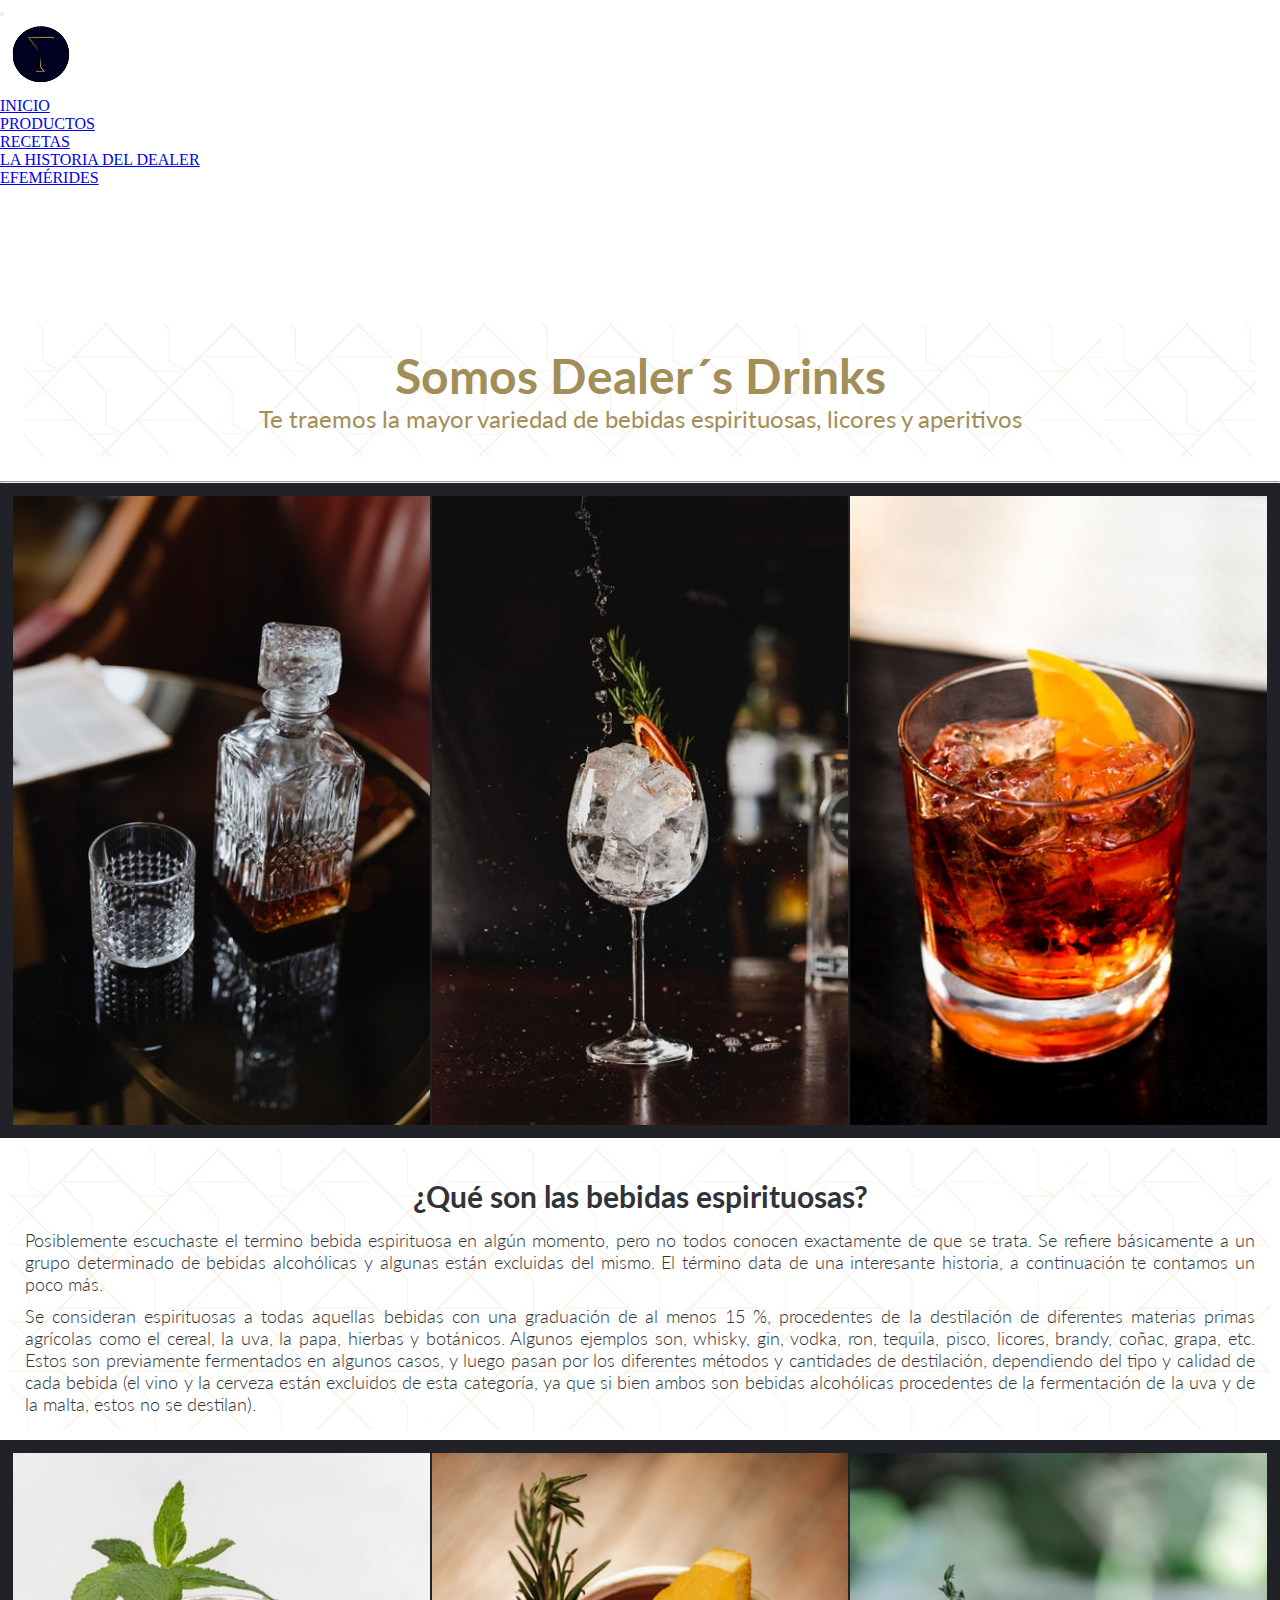
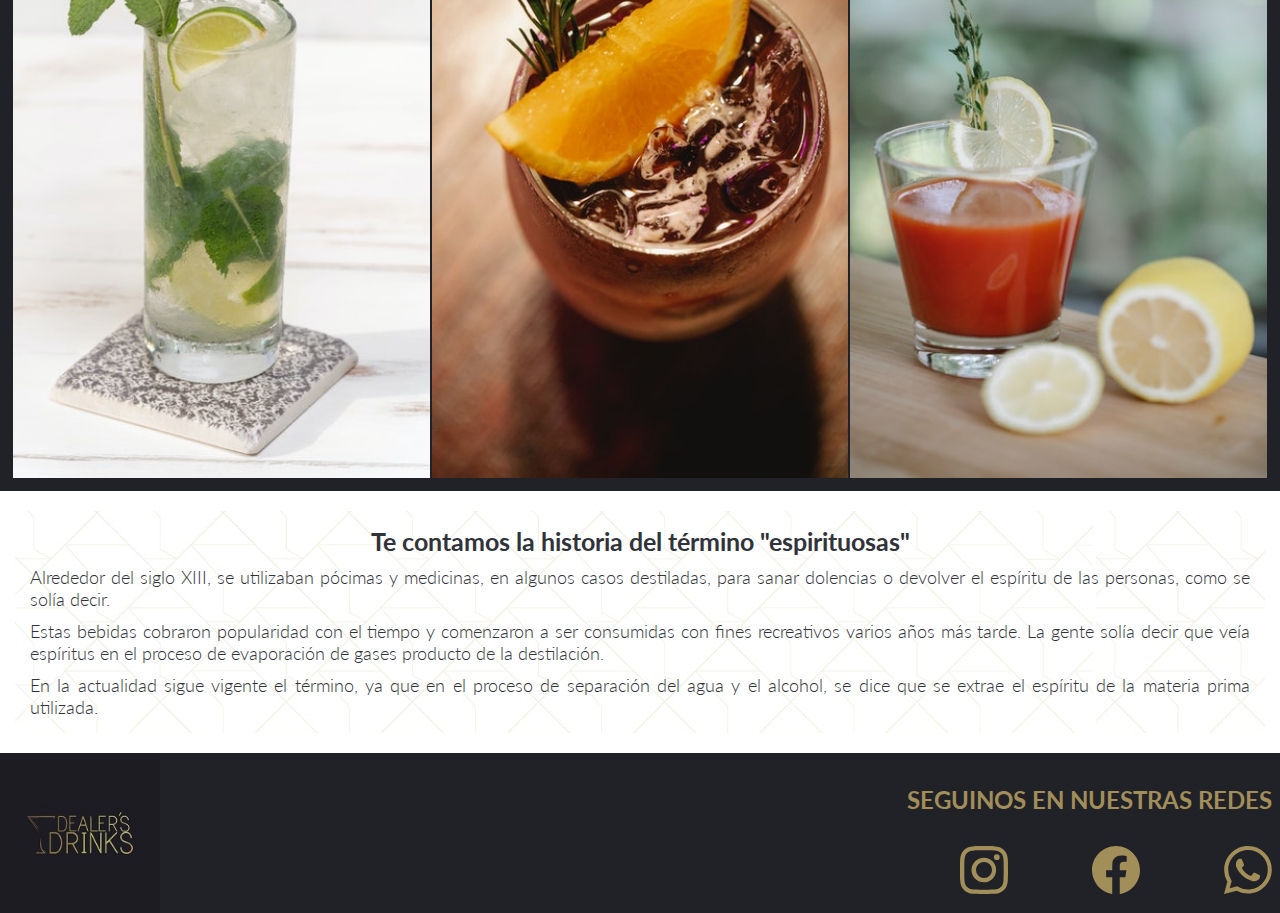
<file: index.html>
<!DOCTYPE html>
<html lang="en">

<head>
    <meta charset="UTF-8">
    <meta http-equiv="X-UA-Compatible" content="IE=edge">
    <meta name="viewport" content="width=device-width, initial-scale=1.0">
    <title>Dealer´s Drinks</title>
    <meta name="description" content="Tienda Virtual de Bebidas Espirituosas">
    <meta name="keywords" content="Bebidas, espirituosas, alcoholicas, whisky, aperitivo, gin, vodka, ron, licor">
    <link rel="preconnect" href="https://fonts.googleapis.com">
    <link rel="preconnect" href="https://fonts.gstatic.com" crossorigin>
    <link href="https://fonts.googleapis.com/css2?family=Montserrat:ital,wght@0,300;0,400;0,500;1,300&display=swap"
        rel="stylesheet">
    <link href="https://fonts.googleapis.com/css2?family=Lato:wght@100;300&display=swap" rel="stylesheet">
    <link href="https://cdn.jsdelivr.net/npm/bootstrap@5.2.0-beta1/dist/css/bootstrap.min.css" rel="stylesheet"
        integrity="sha384-0evHe/X+R7YkIZDRvuzKMRqM+OrBnVFBL6DOitfPri4tjfHxaWutUpFmBp4vmVor" crossorigin="anonymous">
    <link rel="stylesheet" href="./css/style.css">
</head>

<body>
    <header class="container-fluid">
        <!--inicio del menú de navegación-->
        <nav class="navbar fixed-top navbar-dark bg-dark navbar-expand-lg bg-light">
            <div class="container-fluid">
                <button class="navbar-toggler" type="button" data-bs-toggle="collapse"
                    data-bs-target="#navbarTogglerDemo01" aria-controls="navbarTogglerDemo01" aria-expanded="false"
                    aria-label="Toggle navigation">
                    <span class="navbar-toggler-icon"></span>
                </button>

                <div class="collapse navbar-collapse" id="navbarTogglerDemo01">
                    <a class="navbar-brand" href="index.html">
                        <img src="./dealers-drinks-images/logo-azul-redondo-sinfondo.png" alt="">
                    </a>
                    <ul class="navbar-nav me-auto mb-2 mb-lg-0">
                        <li class="nav-item">
                            <a class="nav-link" href="index.html">INICIO</a>
                        </li>
                        <li class="nav-item">
                            <a class="nav-link" href="./secciones/productos.html">PRODUCTOS</a>
                        </li>
                        <li class="nav-item">
                            <a class="nav-link" href="./secciones/recetas.html">RECETAS</a>
                        </li>
                        <li class="nav-item">
                            <a class="nav-link" href="./secciones/historia.html">LA HISTORIA DEL DEALER</a>
                        </li>
                        <li class="nav-item">
                            <a class="nav-link" href="./secciones/efemerides.html">EFEMÉRIDES</a>
                        </li>

                    </ul>
                </div>
            </div>
        </nav>
        <!--fin del menú de navegación-->
    </header>
    <section class="inicio">
        <!--inicio visión dealers-->
        <div class="inicio__somos">
            <h1>Somos Dealer´s Drinks</h1>
            <p>Te traemos la mayor variedad de bebidas espirituosas, licores y aperitivos </p>
        </div>
        <!--fin visión dealers-->
        <hr>
        <div>
            <!--inicio galería-->
            <div class="galeria-1">
                <div class="container">
                    <img src="./dealers-drinks-images/inicio-whisky.jpg" class="img-fluid" alt="whisky">
                    <img src="./dealers-drinks-images/inicio-gintonic.jpg" class="img-fluid" alt="ginandtonic">
                    <img src="./dealers-drinks-images/inicio-negroni.jpg" class="img-fluid" alt="negroni">

                </div>
            </div>
            <!--fin galería-->
        </div>
        <section class="espirituosas">
            <div>
                <!--inicio definición de bebidas espirituosas-->
                <h2>¿Qué son las bebidas espirituosas?</h2>
                <p>
                    Posiblemente escuchaste el termino bebida espirituosa en algún momento, pero no todos conocen
                    exactamente de que se trata. Se refiere básicamente a un grupo determinado de bebidas alcohólicas y
                    algunas están excluidas del mismo. El término data de una interesante historia, a continuación te
                    contamos un poco más.
                </p>
                <p>
                    Se consideran espirituosas a todas aquellas bebidas con una graduación de al menos 15 %, procedentes
                    de la destilación de diferentes materias primas agrícolas como el cereal, la uva, la papa, hierbas y
                    botánicos.
                    Algunos ejemplos son, whisky, gin, vodka, ron, tequila, pisco, licores, brandy, coñac, grapa, etc.
                    Estos son previamente fermentados en algunos casos, y luego pasan por los diferentes métodos y
                    cantidades de destilación, dependiendo del tipo y calidad de cada bebida (el vino y la cerveza están
                    excluidos de esta categoría, ya que si bien ambos son bebidas alcohólicas procedentes de la
                    fermentación
                    de la uva y de la malta, estos no se destilan).
                </p>
            </div>
        </section>
        <!--inicio definición de bebidas espirituosas-->
        <div>
            <!--inicio galería2-->
            <div class="galeria-2">
                <div class="container">
                    <img src="./dealers-drinks-images/inicio-mojito.jpg" class="img-fluid" alt="mojito">
                    <img src="./dealers-drinks-images/inicio-coctel.jpg" class="img-fluid" alt="coctel">
                    <img src="./dealers-drinks-images/inicio-bloody.jpg" class="img-fluid" alt="bloody-mary">

                </div>
            </div>
            <!--fin galería2-->

            <section class="espirituosas--historia">
                <!--inicio historia "espirituosas"-->
                <div>
                    <h3>Te contamos la historia del término "espirituosas"</h3>
                    <p>
                        Alrededor del siglo XIII, se utilizaban pócimas y medicinas, en algunos casos destiladas, para
                        sanar dolencias o devolver el espíritu de las personas, como se solía decir.
                    </p>
                    <p>
                        Estas bebidas cobraron popularidad con el tiempo y comenzaron a ser consumidas con fines
                        recreativos varios años más tarde. La gente solía decir que veía espíritus en el proceso de
                        evaporación de gases producto de la destilación.
                    </p>
                    <p>
                        En la actualidad sigue vigente el término, ya que en el proceso de separación del agua y el
                        alcohol, se dice que se extrae el espíritu de la materia prima utilizada.
                    </p>
                </div>
            </section>
            <!--fin historia "espirituosas"-->
        </div>
        <div class="listas">
            <!--espacio para listas de reproducción-->



        </div>
        <!--fin listas reproducción-->

        <footer class="piepag">
            <!--inicio pie de página-->
            <div class="container-fluid">
                <img src="./dealers-drinks-images/logo-dd-fondo-negro.jpg" class="img-fluid" alt="dd logo negro">
                <div class="piepag-redes">
                    <h4>Seguinos en nuestras redes</h4>
                    <a href="https://www.instagram.com/dealersdrinks/"><svg xmlns="http://www.w3.org/2000/svg" width="3rem" height="3rem" fill="#a28e58" class="bi bi-instagram" viewBox="0 0 16 16">
                        <path d="M8 0C5.829 0 5.556.01 4.703.048 3.85.088 3.269.222 2.76.42a3.917 3.917 0 0 0-1.417.923A3.927 3.927 0 0 0 .42 2.76C.222 3.268.087 3.85.048 4.7.01 5.555 0 5.827 0 8.001c0 2.172.01 2.444.048 3.297.04.852.174 1.433.372 1.942.205.526.478.972.923 1.417.444.445.89.719 1.416.923.51.198 1.09.333 1.942.372C5.555 15.99 5.827 16 8 16s2.444-.01 3.298-.048c.851-.04 1.434-.174 1.943-.372a3.916 3.916 0 0 0 1.416-.923c.445-.445.718-.891.923-1.417.197-.509.332-1.09.372-1.942C15.99 10.445 16 10.173 16 8s-.01-2.445-.048-3.299c-.04-.851-.175-1.433-.372-1.941a3.926 3.926 0 0 0-.923-1.417A3.911 3.911 0 0 0 13.24.42c-.51-.198-1.092-.333-1.943-.372C10.443.01 10.172 0 7.998 0h.003zm-.717 1.442h.718c2.136 0 2.389.007 3.232.046.78.035 1.204.166 1.486.275.373.145.64.319.92.599.28.28.453.546.598.92.11.281.24.705.275 1.485.039.843.047 1.096.047 3.231s-.008 2.389-.047 3.232c-.035.78-.166 1.203-.275 1.485a2.47 2.47 0 0 1-.599.919c-.28.28-.546.453-.92.598-.28.11-.704.24-1.485.276-.843.038-1.096.047-3.232.047s-2.39-.009-3.233-.047c-.78-.036-1.203-.166-1.485-.276a2.478 2.478 0 0 1-.92-.598 2.48 2.48 0 0 1-.6-.92c-.109-.281-.24-.705-.275-1.485-.038-.843-.046-1.096-.046-3.233 0-2.136.008-2.388.046-3.231.036-.78.166-1.204.276-1.486.145-.373.319-.64.599-.92.28-.28.546-.453.92-.598.282-.11.705-.24 1.485-.276.738-.034 1.024-.044 2.515-.045v.002zm4.988 1.328a.96.96 0 1 0 0 1.92.96.96 0 0 0 0-1.92zm-4.27 1.122a4.109 4.109 0 1 0 0 8.217 4.109 4.109 0 0 0 0-8.217zm0 1.441a2.667 2.667 0 1 1 0 5.334 2.667 2.667 0 0 1 0-5.334z"/>
                      </svg></a>
                    <a href="https://www.facebook.com/search/top?q=dealer%27s%20drinks"><svg xmlns="http://www.w3.org/2000/svg" width="3rem" height="3rem" fill="#a28e58" class="bi bi-facebook" viewBox="0 0 16 16">
                        <path d="M16 8.049c0-4.446-3.582-8.05-8-8.05C3.58 0-.002 3.603-.002 8.05c0 4.017 2.926 7.347 6.75 7.951v-5.625h-2.03V8.05H6.75V6.275c0-2.017 1.195-3.131 3.022-3.131.876 0 1.791.157 1.791.157v1.98h-1.009c-.993 0-1.303.621-1.303 1.258v1.51h2.218l-.354 2.326H9.25V16c3.824-.604 6.75-3.934 6.75-7.951z"/>
                      </svg></a>
                    <a href="https://wa.me/543413022748"><svg xmlns="http://www.w3.org/2000/svg" width="3rem" height="3rem" fill="#a28e58" class="bi bi-whatsapp" viewBox="0 0 16 16">
                        <path d="M13.601 2.326A7.854 7.854 0 0 0 7.994 0C3.627 0 .068 3.558.064 7.926c0 1.399.366 2.76 1.057 3.965L0 16l4.204-1.102a7.933 7.933 0 0 0 3.79.965h.004c4.368 0 7.926-3.558 7.93-7.93A7.898 7.898 0 0 0 13.6 2.326zM7.994 14.521a6.573 6.573 0 0 1-3.356-.92l-.24-.144-2.494.654.666-2.433-.156-.251a6.56 6.56 0 0 1-1.007-3.505c0-3.626 2.957-6.584 6.591-6.584a6.56 6.56 0 0 1 4.66 1.931 6.557 6.557 0 0 1 1.928 4.66c-.004 3.639-2.961 6.592-6.592 6.592zm3.615-4.934c-.197-.099-1.17-.578-1.353-.646-.182-.065-.315-.099-.445.099-.133.197-.513.646-.627.775-.114.133-.232.148-.43.05-.197-.1-.836-.308-1.592-.985-.59-.525-.985-1.175-1.103-1.372-.114-.198-.011-.304.088-.403.087-.088.197-.232.296-.346.1-.114.133-.198.198-.33.065-.134.034-.248-.015-.347-.05-.099-.445-1.076-.612-1.47-.16-.389-.323-.335-.445-.34-.114-.007-.247-.007-.38-.007a.729.729 0 0 0-.529.247c-.182.198-.691.677-.691 1.654 0 .977.71 1.916.81 2.049.098.133 1.394 2.132 3.383 2.992.47.205.84.326 1.129.418.475.152.904.129 1.246.08.38-.058 1.171-.48 1.338-.943.164-.464.164-.86.114-.943-.049-.084-.182-.133-.38-.232z"/>
                      </svg></a>


        </footer>
        <!--fin pie de página-->
        <script src="https://cdn.jsdelivr.net/npm/bootstrap@5.2.0-beta1/dist/js/bootstrap.bundle.min.js"
            integrity="sha384-pprn3073KE6tl6bjs2QrFaJGz5/SUsLqktiwsUTF55Jfv3qYSDhgCecCxMW52nD2" crossorigin="anonymous">
        </script>
</body>

</html>
</file>
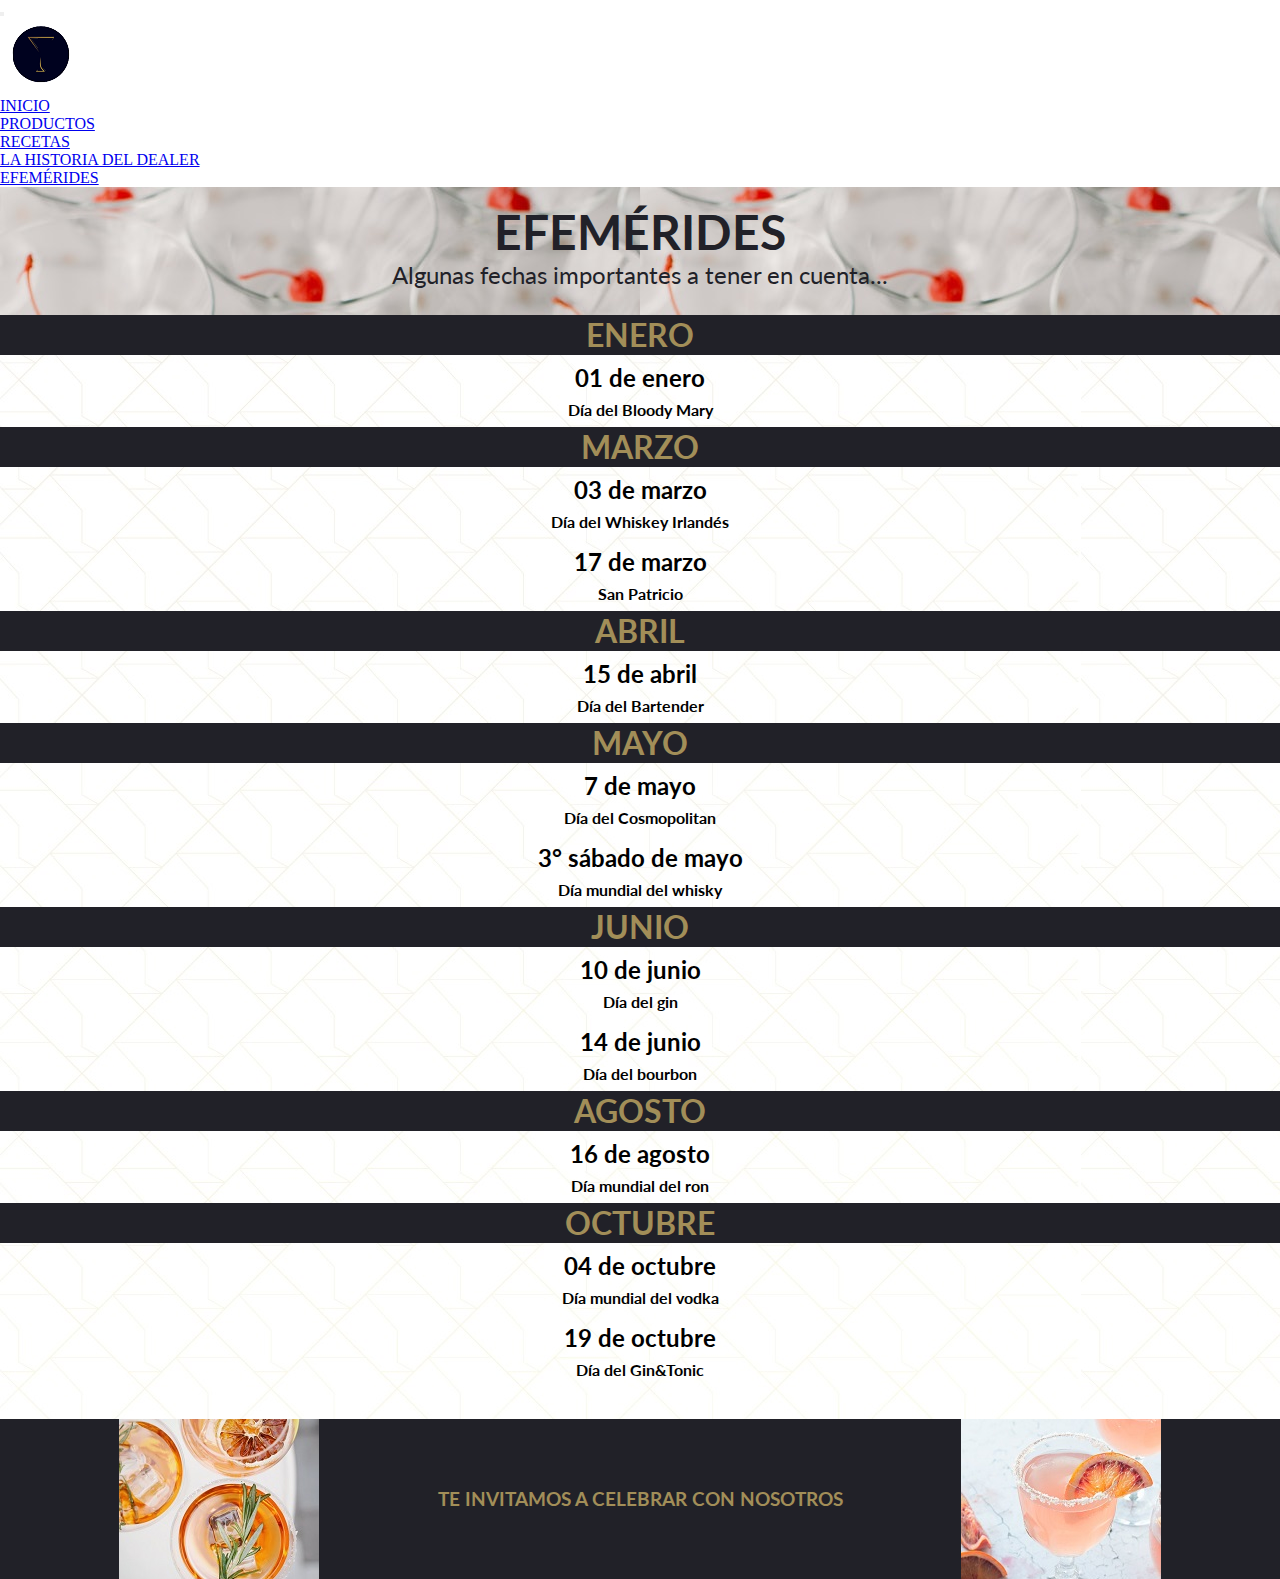
<file: secciones/efemerides.html>
<!DOCTYPE html>
<html lang="en">

<head>
    <meta charset="UTF-8">
    <meta http-equiv="X-UA-Compatible" content="IE=edge">
    <meta name="viewport" content="width=device-width, initial-scale=1.0">
    <title>Dealer´s Drinks - Fechas importantes</title>
    <meta name="description" content="Efemerides, fechas importantes para la coctelería">
    <meta name="keywords" content="cocteleria, bartender, whisky, aperitivo, gin, vodka, ron, licor">
    <link rel="preconnect" href="https://fonts.googleapis.com">
    <link rel="preconnect" href="https://fonts.gstatic.com" crossorigin>
    <link href="https://fonts.googleapis.com/css2?family=Montserrat:ital,wght@0,300;0,400;0,500;1,300&display=swap"
        rel="stylesheet">
    <link href="https://fonts.googleapis.com/css2?family=Lato:wght@100;300&display=swap" rel="stylesheet">
    <link href="https://cdn.jsdelivr.net/npm/bootstrap@5.2.0-beta1/dist/css/bootstrap.min.css" rel="stylesheet"
        integrity="sha384-0evHe/X+R7YkIZDRvuzKMRqM+OrBnVFBL6DOitfPri4tjfHxaWutUpFmBp4vmVor" crossorigin="anonymous">
    <link rel="stylesheet" href="../css/style.css">
</head>

<body>
    <header class="container-fluid">
        <!--inicio del menú de navegación-->
        <nav class="navbar navbar-dark bg-dark navbar-expand-lg bg-light">
            <div class="container-fluid">
                <button class="navbar-toggler" type="button" data-bs-toggle="collapse"
                    data-bs-target="#navbarTogglerDemo01" aria-controls="navbarTogglerDemo01" aria-expanded="false"
                    aria-label="Toggle navigation">
                    <span class="navbar-toggler-icon"></span>
                </button>

                <div class="collapse navbar-collapse" id="navbarTogglerDemo01">
                    <a class="navbar-brand" href="../index.html">
                        <img src="../dealers-drinks-images/logo-azul-redondo-sinfondo.png" alt="Dealers Drinks">
                    </a>
                    <ul class="navbar-nav me-auto mb-2 mb-lg-0">
                        <li class="nav-item">
                            <a class="nav-link" href="../index.html">INICIO</a>
                        </li>
                        <li class="nav-item">
                            <a class="nav-link" href="./productos.html">PRODUCTOS</a>
                        </li>
                        <li class="nav-item">
                            <a class="nav-link" href="./recetas.html">RECETAS</a>
                        </li>
                        <li class="nav-item">
                            <a class="nav-link" href="./historia.html">LA HISTORIA DEL DEALER</a>
                        </li>
                        <li class="nav-item">
                            <a class="nav-link" href="./efemerides.html">EFEMÉRIDES</a>
                        </li>

                    </ul>
                </div>
            </div>
        </nav>
        <!--Fin del menú de navegación-->
    </header>

    <section class="efemerides">
        <h1>Efemérides</h1>
        <p id="fechas--importantes">Algunas fechas importantes a tener en cuenta...</p>
    </section>
    <article class="fechas">
        <div>
            <h2>ENERO</h2>
            <H3>01 de enero</H3>
            <p>Día del Bloody Mary</p>
        </div>
        <div>
            <h2>MARZO</h2>
            <H3>03 de marzo</H3>
            <p>Día del Whiskey Irlandés</p>
            <H3>17 de marzo</H3>
            <p>San Patricio</p>
        </div>
        <div>
            <h2>ABRIL</h2>
            <h3>15 de abril</h3>
            <p>Día del Bartender</p>
        </div>
        <div>
            <h2>MAYO</h2>
            <h3>7 de mayo</h3>
            <p>Día del Cosmopolitan</p>
            <h3>3° sábado de mayo</h3>
            <p>Día mundial del whisky</p>
        </div>
        <div>
            <h2>JUNIO</h2>
            <h3>10 de junio</h3>
            <p>Día del gin</p>
            <h3>14 de junio</h3>
            <p>Día del bourbon</p>
        </div>
        <div>
            <h2>AGOSTO</h2>
            <h3>16 de agosto</h3>
            <p>Día mundial del ron</p>
        </div>
        <div>
            <h2>OCTUBRE</h2>
            <h3>04 de octubre</h3>
            <p>Día mundial del vodka</p>
            <h3>19 de octubre</h3>
            <p>Día del Gin&Tonic</p>
        </div>
    </article>
    <footer class="piepag__fechas">
        <div class="container">
            <img src="../dealers-drinks-images/brindis.jpg" alt="cocteleria">
            <h3>Te invitamos a celebrar con nosotros</h3>
            <img src="../dealers-drinks-images/brindis-2.jpg" alt="cocteleria">
        </div>
    </footer>
    <script src="https://cdn.jsdelivr.net/npm/bootstrap@5.2.0-beta1/dist/js/bootstrap.bundle.min.js"
        integrity="sha384-pprn3073KE6tl6bjs2QrFaJGz5/SUsLqktiwsUTF55Jfv3qYSDhgCecCxMW52nD2" crossorigin="anonymous">
    </script>
</body>

</html>
</file>
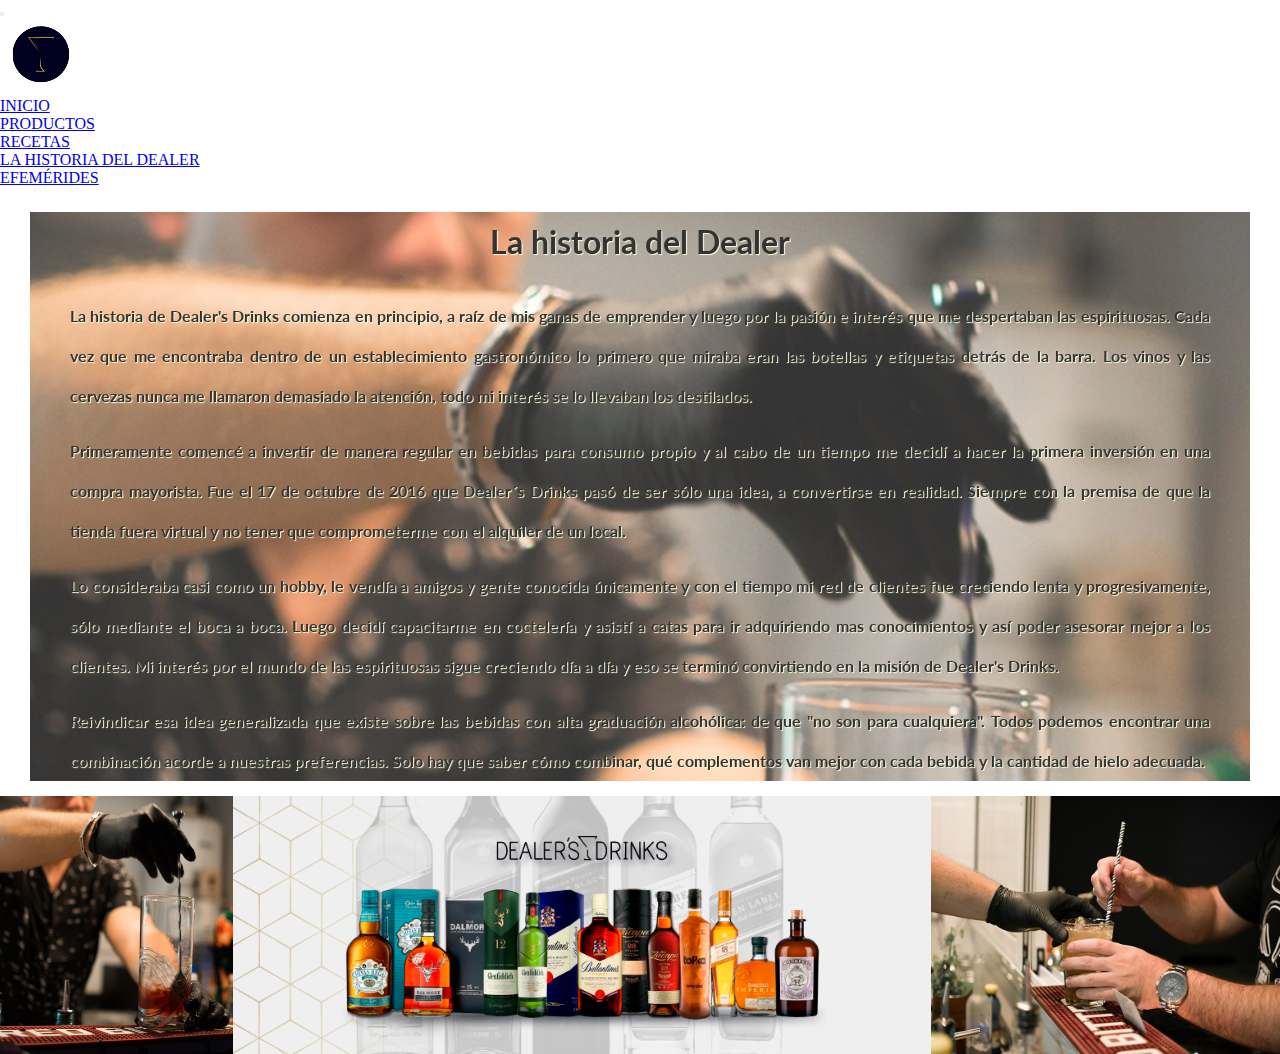
<file: secciones/historia.html>
<!DOCTYPE html>
<html lang="en">

<head>
    <meta charset="UTF-8">
    <meta http-equiv="X-UA-Compatible" content="IE=edge">
    <meta name="viewport" content="width=device-width, initial-scale=1.0">
    <title>Dealer´s Drinks - Historia</title>
    <meta name="description" content="Historia de Dealer´s Drinks">
    <meta name="keywords" content="cocteleria, bartender, whisky, aperitivo, gin, vodka, ron, licor">
    <link rel="preconnect" href="https://fonts.googleapis.com">
    <link rel="preconnect" href="https://fonts.gstatic.com" crossorigin>
    <link href="https://fonts.googleapis.com/css2?family=Montserrat:ital,wght@0,300;0,400;0,500;1,300&display=swap"
        rel="stylesheet">
    <link href="https://fonts.googleapis.com/css2?family=Lato:wght@100;300&display=swap" rel="stylesheet">
    <link href="https://cdn.jsdelivr.net/npm/bootstrap@5.2.0-beta1/dist/css/bootstrap.min.css" rel="stylesheet"
        integrity="sha384-0evHe/X+R7YkIZDRvuzKMRqM+OrBnVFBL6DOitfPri4tjfHxaWutUpFmBp4vmVor" crossorigin="anonymous">
    <link rel="stylesheet" href="../css/style.css">
</head>

<body>
    <header class="container-fluid">
        <!--inicio del menú de navegación-->
        <nav class="navbar navbar-dark bg-dark navbar-expand-lg bg-light">
            <div class="container-fluid">
                <button class="navbar-toggler" type="button" data-bs-toggle="collapse"
                    data-bs-target="#navbarTogglerDemo01" aria-controls="navbarTogglerDemo01" aria-expanded="false"
                    aria-label="Toggle navigation">
                    <span class="navbar-toggler-icon"></span>
                </button>

                <div class="collapse navbar-collapse" id="navbarTogglerDemo01">
                    <a class="navbar-brand" href="../index.html">
                        <img src="../dealers-drinks-images/logo-azul-redondo-sinfondo.png" alt="Dealers Drinks">
                    </a>
                    <ul class="navbar-nav me-auto mb-2 mb-lg-0">
                        <li class="nav-item">
                            <a class="nav-link" href="../index.html">INICIO</a>
                        </li>
                        <li class="nav-item">
                            <a class="nav-link" href="./productos.html">PRODUCTOS</a>
                        </li>
                        <li class="nav-item">
                            <a class="nav-link" href="./recetas.html">RECETAS</a>
                        </li>
                        <li class="nav-item">
                            <a class="nav-link" href="./historia.html">LA HISTORIA DEL DEALER</a>
                        </li>
                        <li class="nav-item">
                            <a class="nav-link" href="./efemerides.html">EFEMÉRIDES</a>
                        </li>

                    </ul>
                </div>
            </div>
        </nav>
        <!--Fin del menú de navegación-->
    </header>


    <div class="historia">
        <!--inicio historia-->
        <h1>La historia del Dealer</h1>
        <p>
            La historia de Dealer's Drinks comienza en principio, a raíz de mis
            ganas de emprender y luego por la pasión e interés que me
            despertaban las espirituosas. Cada vez que me encontraba dentro de
            un establecimiento gastronómico lo primero que miraba eran las
            botellas y etiquetas detrás de la barra. Los vinos y las cervezas nunca
            me llamaron demasiado la atención, todo mi interés se lo llevaban los
            destilados.
        </p>
        <p>
            Primeramente comencé a invertir de manera regular en bebidas para
            consumo propio y al cabo de un tiempo me decidí a hacer la primera
            inversión en una compra mayorista. Fue el 17 de octubre de 2016 que
            Dealer´s Drinks pasó de ser sólo una idea, a convertirse en realidad.
            Siempre con la premisa de que la tienda fuera virtual y no tener que
            comprometerme con el alquiler de un local.
        </p>
        <p>
            Lo consideraba casi como un hobby, le vendía a amigos y gente
            conocida únicamente y con el tiempo mi red de clientes fue creciendo
            lenta y progresivamente, sólo mediante el boca a boca. Luego decidí
            capacitarme en coctelería y asistí a catas para ir adquiriendo mas
            conocimientos y así poder asesorar mejor a los clientes. Mi interés por
            el mundo de las espirituosas sigue creciendo día a día y eso se terminó
            convirtiendo en la misión de Dealer's Drinks.
        </p>
        <p>
            Reivindicar esa idea generalizada que existe sobre las bebidas con alta
            graduación alcohólica: de que "no son para cualquiera". Todos podemos
            encontrar una combinación acorde a nuestras preferencias. Solo hay
            que saber cómo combinar, qué complementos van mejor con cada
            bebida y la cantidad de hielo adecuada.

        </p>
    </div>
    <!--fin historia-->
    <footer>
        <div class="dealer--galeria">
            <!--inicio galería del dealer-->
            <img class="dealer-1" src="../dealers-drinks-images/el-dealer.jpeg" alt="dealer-1">
            <img class="dealer-3" src="../dealers-drinks-images/dealer-3.png" alt="dealer-3">
            <img class="dealer-6" src="../dealers-drinks-images/dealer-6.jpeg" alt="dealer-6">
        </div>
        <!--fin galería del dealer-->
    </footer>
    <script src="https://cdn.jsdelivr.net/npm/bootstrap@5.2.0-beta1/dist/js/bootstrap.bundle.min.js"
        integrity="sha384-pprn3073KE6tl6bjs2QrFaJGz5/SUsLqktiwsUTF55Jfv3qYSDhgCecCxMW52nD2" crossorigin="anonymous">
    </script>
</body>

</html>
</file>
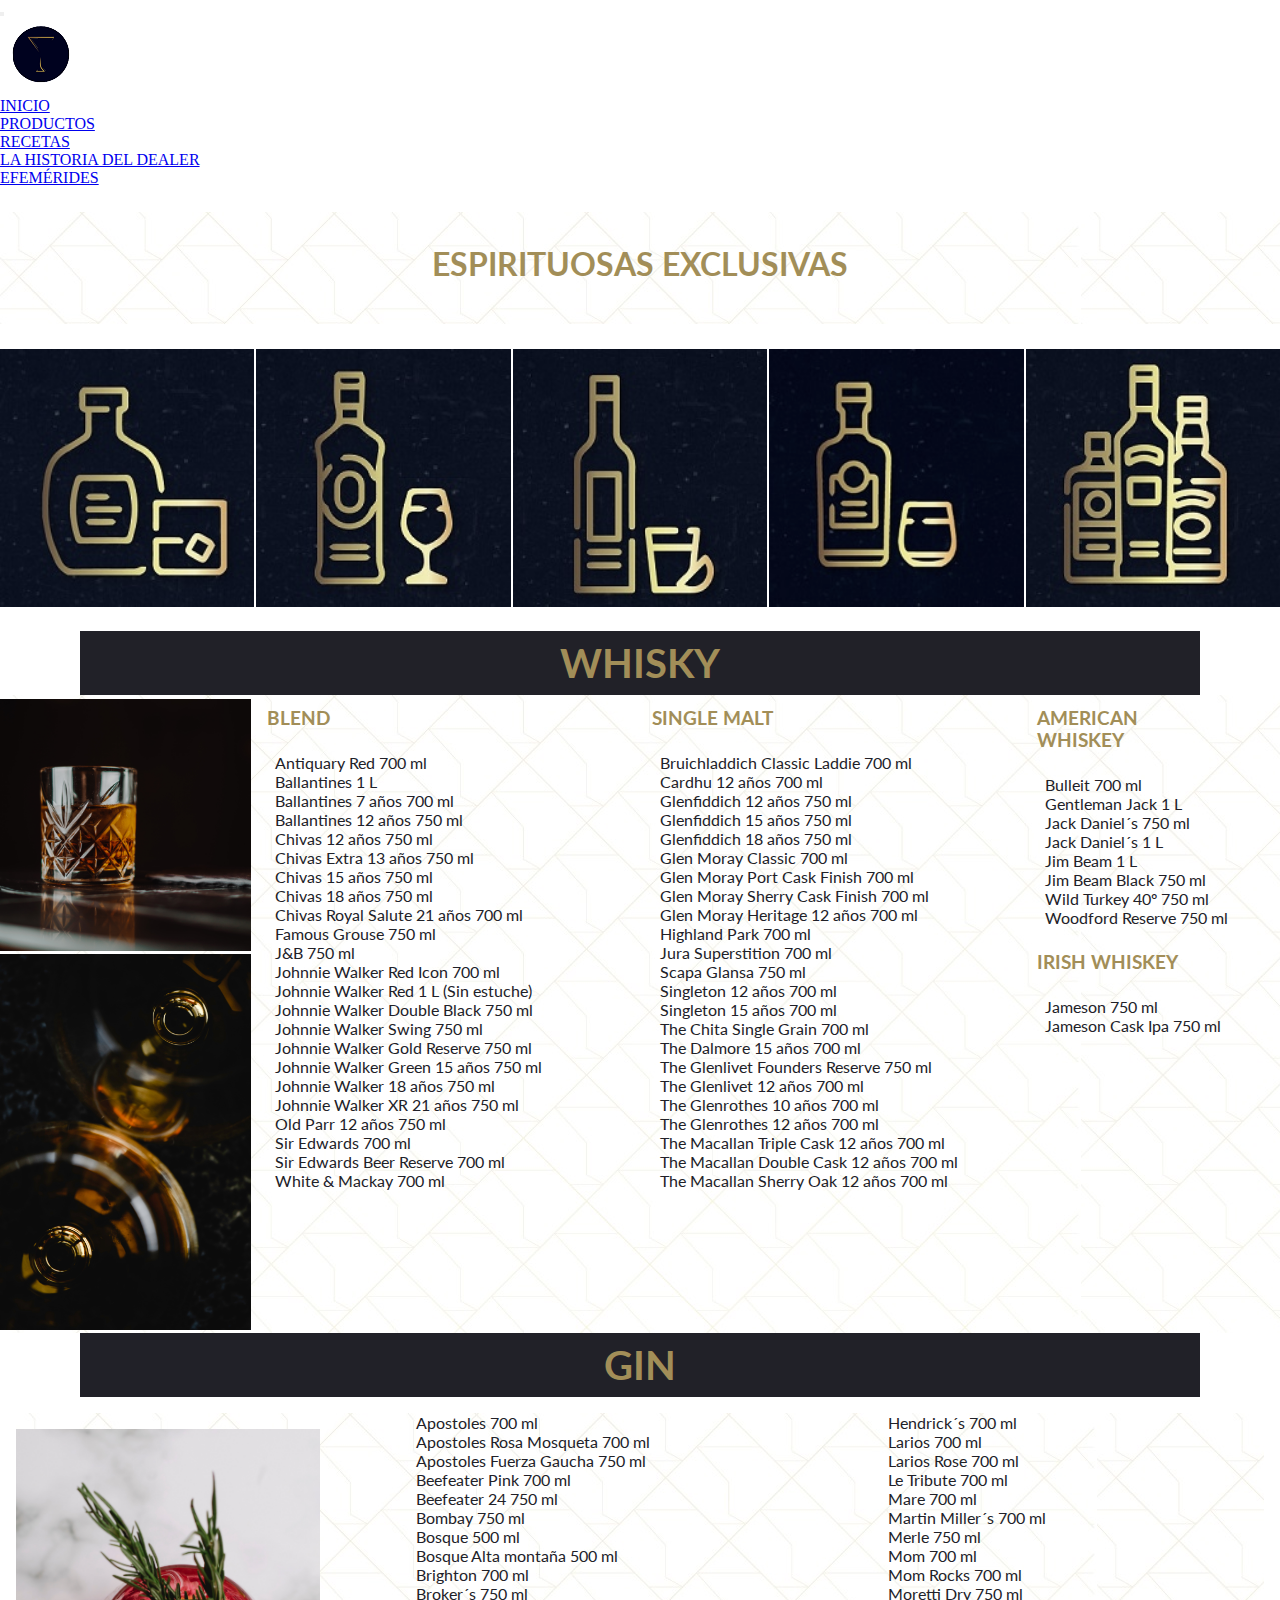
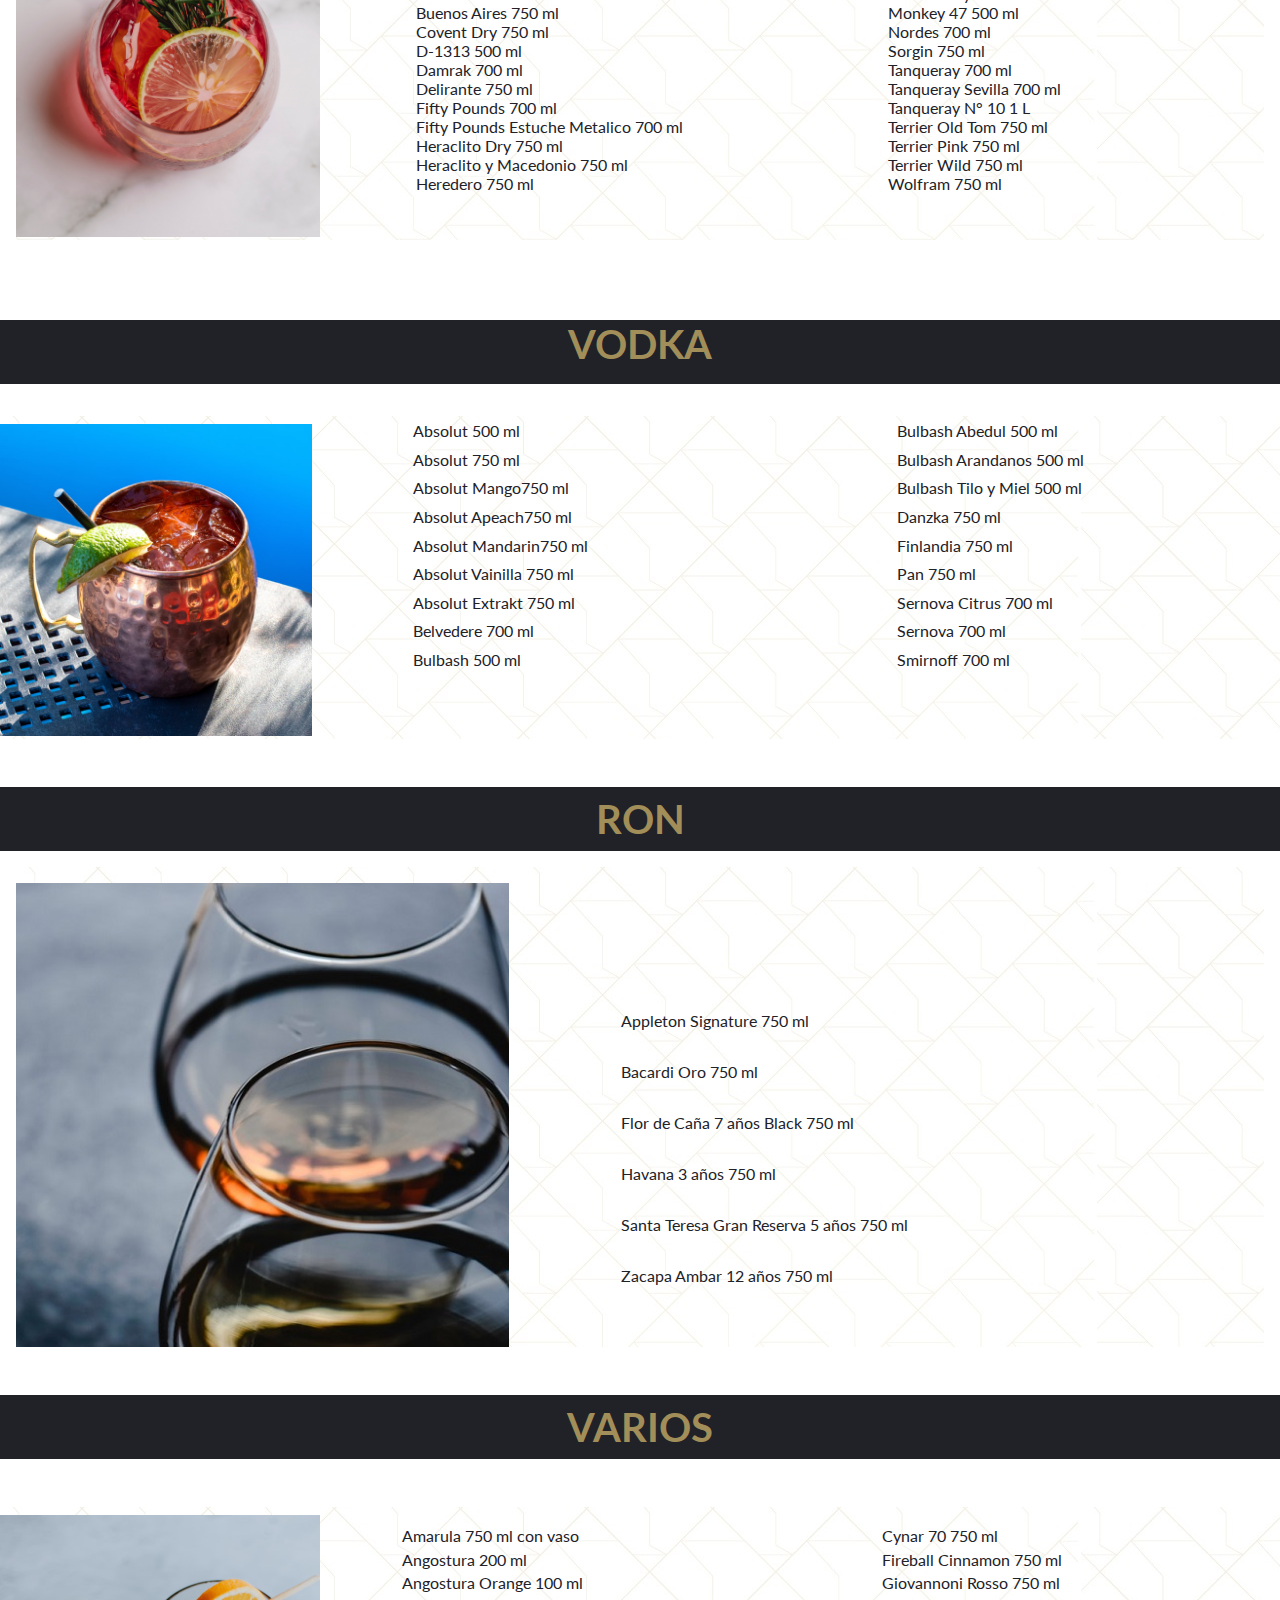
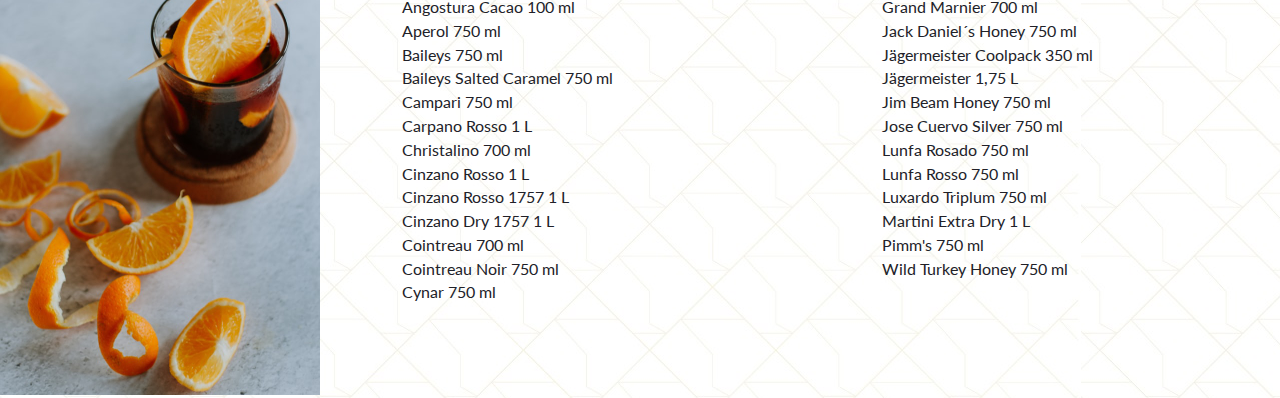
<file: secciones/productos.html>
<!DOCTYPE html>
<html lang="en">

<head>
    <meta charset="UTF-8">
    <meta http-equiv="X-UA-Compatible" content="IE=edge">
    <meta name="viewport" content="width=device-width, initial-scale=1.0">
    <title>Dealer´s Drinks - Productos</title>
    <meta name="description" content="Tienda virtual de bebidas alcoholicas">
    <meta name="keywords" content="Bebidas, espirituosas, alcoholicas, whisky, aperitivo, gin, vodka, ron, licor">
    <link rel="preconnect" href="https://fonts.googleapis.com">
    <link rel="preconnect" href="https://fonts.gstatic.com" crossorigin>
    <link href="https://fonts.googleapis.com/css2?family=Montserrat:ital,wght@0,300;0,400;0,500;1,300&display=swap"
        rel="stylesheet">
    <link href="https://fonts.googleapis.com/css2?family=Lato:wght@100;300&display=swap" rel="stylesheet">
    <link href="https://cdn.jsdelivr.net/npm/bootstrap@5.2.0-beta1/dist/css/bootstrap.min.css" rel="stylesheet"
        integrity="sha384-0evHe/X+R7YkIZDRvuzKMRqM+OrBnVFBL6DOitfPri4tjfHxaWutUpFmBp4vmVor" crossorigin="anonymous">
    <link rel="stylesheet" href="../css/style.css">
</head>

<body>
    <header class="container-fluid">
        <!--inicio del menú de navegación-->
        <nav class="navbar fixed-top navbar-dark bg-dark navbar-expand-lg bg-light">
            <div class="container-fluid">
                <button class="navbar-toggler" type="button" data-bs-toggle="collapse"
                    data-bs-target="#navbarTogglerDemo01" aria-controls="navbarTogglerDemo01" aria-expanded="false"
                    aria-label="Toggle navigation">
                    <span class="navbar-toggler-icon"></span>
                </button>

                <div class="collapse navbar-collapse" id="navbarTogglerDemo01">
                    <a class="navbar-brand" href="../index.html">
                        <img src="../dealers-drinks-images/logo-azul-redondo-sinfondo.png" alt="Dealers Drinks">
                    </a>
                    <ul class="navbar-nav me-auto mb-2 mb-lg-0">
                        <li class="nav-item">
                            <a class="nav-link" href="../index.html">INICIO</a>
                        </li>
                        <li class="nav-item">
                            <a class="nav-link" href="./productos.html">PRODUCTOS</a>
                        </li>
                        <li class="nav-item">
                            <a class="nav-link" href="./recetas.html">RECETAS</a>
                        </li>
                        <li class="nav-item">
                            <a class="nav-link" href="./historia.html">LA HISTORIA DEL DEALER</a>
                        </li>
                        <li class="nav-item">
                            <a class="nav-link" href="./efemerides.html">EFEMÉRIDES</a>
                        </li>

                    </ul>
                </div>
            </div>
        </nav>
        <!--Fin del menú de navegación-->
    </header>
    <Section class="productos">
        <h1>Espirituosas exclusivas</h1>
    </Section>
    <div class="container">
        <div class="productos-iconos">
            <a href="#whisky-lista"><img src="../dealers-drinks-images/icono-whisky.jpeg" alt="icono-whisky"></a>
            <a href="#gin-lista"><img src="../dealers-drinks-images/icono-gin.jpeg" alt="icono-gin"></a>
            <a href="#vodka-lista"><img src="../dealers-drinks-images/icono-vodka.jpeg" alt="icono-vodka"></a>
            <a href="#ron-lista"><img src="../dealers-drinks-images/icono-ron.jpeg" alt="icono-ron"></a>
            <a href="#varios-lista"><img src="../dealers-drinks-images/icono-varios.jpeg" alt="icono-varios"></a>
        </div>
    </div>
    <div class="container">
        <h2 id="whisky-lista"> WHISKY</h2>
        <section id="whisky">
            <div><img src="../dealers-drinks-images/whiskycito.jpg" alt="whisky"><img
                    src="../dealers-drinks-images/whiskycito2.jpg" alt="whisky"></div>

            <div>
                <h3>BLEND</h3>
                <ul>
                    <li> Antiquary Red 700 ml </li>
                    <li> Ballantines 1 L </li>
                    <li> Ballantines 7 años 700 ml </li>
                    <li> Ballantines 12 años 750 ml </li>
                    <li> Chivas 12 años 750 ml </li>
                    <li> Chivas Extra 13 años 750 ml </li>
                    <li> Chivas 15 años 750 ml </li>
                    <li> Chivas 18 años 750 ml </li>
                    <li> Chivas Royal Salute 21 años 700 ml </li>
                    <li> Famous Grouse 750 ml </li>
                    <li> J&B 750 ml </li>
                    <li> Johnnie Walker Red Icon 700 ml </li>
                    <li> Johnnie Walker Red 1 L (Sin estuche) </li>
                    <li> Johnnie Walker Double Black 750 ml </li>
                    <li> Johnnie Walker Swing 750 ml </li>
                    <li> Johnnie Walker Gold Reserve 750 ml </li>
                    <li> Johnnie Walker Green 15 años 750 ml </li>
                    <li> Johnnie Walker 18 años 750 ml </li>
                    <li> Johnnie Walker XR 21 años 750 ml </li>
                    <li> Old Parr 12 años 750 ml </li>
                    <li> Sir Edwards 700 ml </li>
                    <li> Sir Edwards Beer Reserve 700 ml </li>
                    <li> White & Mackay 700 ml </li>
                </ul>
            </div>
            <div>
                <h3>SINGLE MALT</h3>
                <ul>
                    <li> Bruichladdich Classic Laddie 700 ml </li>
                    <li> Cardhu 12 años 700 ml </li>
                    <li> Glenfiddich 12 años 750 ml </li>
                    <li> Glenfiddich 15 años 750 ml </li>
                    <li> Glenfiddich 18 años 750 ml </li>
                    <li> Glen Moray Classic 700 ml </li>
                    <li> Glen Moray Port Cask Finish 700 ml </li>
                    <li> Glen Moray Sherry Cask Finish 700 ml </li>
                    <li> Glen Moray Heritage 12 años 700 ml </li>
                    <li> Highland Park 700 ml </li>
                    <li> Jura Superstition 700 ml </li>
                    <li> Scapa Glansa 750 ml </li>
                    <li> Singleton 12 años 700 ml </li>
                    <li> Singleton 15 años 700 ml </li>
                    <li> The Chita Single Grain 700 ml </li>
                    <li> The Dalmore 15 años 700 ml </li>
                    <li> The Glenlivet Founders Reserve 750 ml </li>
                    <li> The Glenlivet 12 años 700 ml </li>
                    <li> The Glenrothes 10 años 700 ml </li>
                    <li> The Glenrothes 12 años 700 ml </li>
                    <li> The Macallan Triple Cask 12 años 700 ml </li>
                    <li> The Macallan Double Cask 12 años 700 ml </li>
                    <li> The Macallan Sherry Oak 12 años 700 ml </li>
                </ul>
            </div>
            <div>
                <h3>AMERICAN WHISKEY</h3>
                <ul>
                    <li> Bulleit 700 ml </li>
                    <li> Gentleman Jack 1 L </li>
                    <li> Jack Daniel´s 750 ml </li>
                    <li> Jack Daniel´s 1 L </li>
                    <li> Jim Beam 1 L </li>
                    <li> Jim Beam Black 750 ml </li>
                    <li> Wild Turkey 40º 750 ml </li>
                    <li> Woodford Reserve 750 ml </li>
                </ul>
                <h3>IRISH WHISKEY</h3>
                <ul>
                    <li> Jameson 750 ml </li>
                    <li> Jameson Cask Ipa 750 ml </li>
                </ul>
            </div>

        </section>

    </div>
    <div class="container">
        <h2 id="gin-lista">GIN</h2>
        <div id="gin">
            <div><img src="../dealers-drinks-images/productos-gin.jpg" alt="ginandtonic"></div>
            <div>
                <ul>
                    <li> Apostoles 700 ml </li>
                    <li> Apostoles Rosa Mosqueta 700 ml </li>
                    <li> Apostoles Fuerza Gaucha 750 ml </li>
                    <li> Beefeater Pink 700 ml </li>
                    <li> Beefeater 24 750 ml </li>
                    <li> Bombay 750 ml </li>
                    <li> Bosque 500 ml </li>
                    <li> Bosque Alta montaña 500 ml </li>
                    <li> Brighton 700 ml </li>
                    <li> Broker´s 750 ml </li>
                    <li> Buenos Aires 750 ml </li>
                    <li> Covent Dry 750 ml </li>
                    <li> D-1313 500 ml </li>
                    <li> Damrak 700 ml </li>
                    <li> Delirante 750 ml </li>
                    <li> Fifty Pounds 700 ml </li>
                    <li> Fifty Pounds Estuche Metalico 700 ml </li>
                    <li> Heraclito Dry 750 ml </li>
                    <li> Heraclito y Macedonio 750 ml </li>
                    <li> Heredero 750 ml </li>
                </ul>
            </div>
            <div>
                <ul>
                    <li> Hendrick´s 700 ml </li>
                    <li> Larios 700 ml </li>
                    <li> Larios Rose 700 ml </li>
                    <li> Le Tribute 700 ml </li>
                    <li> Mare 700 ml </li>
                    <li> Martin Miller´s 700 ml </li>
                    <li> Merle 750 ml </li>
                    <li> Mom 700 ml </li>
                    <li> Mom Rocks 700 ml </li>
                    <li> Moretti Dry 750 ml </li>
                    <li> Monkey 47 500 ml </li>
                    <li> Nordes 700 ml </li>
                    <li> Sorgin 750 ml </li>
                    <li> Tanqueray 700 ml </li>
                    <li> Tanqueray Sevilla 700 ml </li>
                    <li> Tanqueray N° 10 1 L </li>
                    <li> Terrier Old Tom 750 ml </li>
                    <li> Terrier Pink 750 ml </li>
                    <li> Terrier Wild 750 ml </li>
                    <li> Wolfram 750 ml </li>
                </ul>
            </div>
        </div>
    </div>
    <div class="container">
        <h2 id="vodka-lista">VODKA</h2>
        <div id="vodka">
            <div><img src="../dealers-drinks-images/moscow-mule.jpg" alt="moscow-mule"></div>
            <ul>
                <li> Absolut 500 ml </li>
                <li> Absolut 750 ml </li>
                <li> Absolut Mango750 ml </li>
                <li> Absolut Apeach750 ml </li>
                <li> Absolut Mandarin750 ml </li>
                <li> Absolut Vainilla 750 ml </li>
                <li> Absolut Extrakt 750 ml </li>
                <li> Belvedere 700 ml </li>
                <li> Bulbash 500 ml </li>
            </ul>
            <ul>
                <li> Bulbash Abedul 500 ml </li>
                <li> Bulbash Arandanos 500 ml </li>
                <li> Bulbash Tilo y Miel 500 ml </li>
                <li> Danzka 750 ml </li>
                <li> Finlandia 750 ml </li>
                <li> Pan 750 ml </li>
                <li> Sernova Citrus 700 ml </li>
                <li> Sernova 700 ml </li>
                <li> Smirnoff 700 ml </li>
            </ul>
        </div>
    </div>
    <div class="container">
        <h2 id="ron-lista">RON</h2>
        <div id="ron">
            <div><img src="../dealers-drinks-images/rhum.jpg" alt="ron"></div>
            <ul>
                <li> Appleton Signature 750 ml  </li>
                <li> Bacardi Oro 750 ml  </li>
                <li> Flor de Caña 7 años Black 750 ml </li>
                <li> Havana 3 años 750 ml  </li>
                <li> Santa Teresa Gran Reserva 5 años 750 ml </li>
                <li> Zacapa Ambar 12 años 750 ml </li>
            </ul>
        </div>
    </div>
    <div class="container">
        <h2 id="varios-lista">VARIOS</h2>
        <div id="varios">
            <div><img src="../dealers-drinks-images/vermucito.jpg" alt="vermut"></div>
            <ul>
                <li> Amarula 750 ml con vaso </li>
                <li> Angostura 200 ml </li>
                <li> Angostura Orange 100 ml </li>
                <li> Angostura Cacao 100 ml </li>
                <li> Aperol 750 ml </li>
                <li> Baileys 750 ml </li>
                <li> Baileys Salted Caramel 750 ml </li>
                <li> Campari 750 ml </li>
                <li> Carpano Rosso 1 L </li>
                <li> Christalino 700 ml </li>
                <li> Cinzano Rosso 1 L </li>
                <li> Cinzano Rosso 1757 1 L </li>
                <li> Cinzano Dry 1757 1 L </li>
                <li> Cointreau 700 ml </li>
                <li> Cointreau Noir 750 ml </li>
                <li> Cynar 750 ml </li>
            </ul>
            <ul>
                <li> Cynar 70 750 ml </li>
                <li> Fireball Cinnamon 750 ml </li>
                <li> Giovannoni Rosso 750 ml </li>
                <li> Grand Marnier 700 ml </li>
                <li> Jack Daniel´s Honey 750 ml </li>
                <li> Jägermeister Coolpack 350 ml </li>
                <li> Jägermeister 1,75 L </li>
                <li> Jim Beam Honey 750 ml </li>
                <li> Jose Cuervo Silver 750 ml </li>
                <li> Lunfa Rosado 750 ml </li>
                <li> Lunfa Rosso 750 ml </li>
                <li> Luxardo Triplum 750 ml </li>
                <li> Martini Extra Dry 1 L </li>
                <li> Pimm's 750 ml </li>
                <li> Wild Turkey Honey 750 ml </li>
            </ul>
        </div>
    </div>
    <script src="https://cdn.jsdelivr.net/npm/bootstrap@5.2.0-beta1/dist/js/bootstrap.bundle.min.js"
        integrity="sha384-pprn3073KE6tl6bjs2QrFaJGz5/SUsLqktiwsUTF55Jfv3qYSDhgCecCxMW52nD2" crossorigin="anonymous">
    </script>
</body>

</html>
</file>
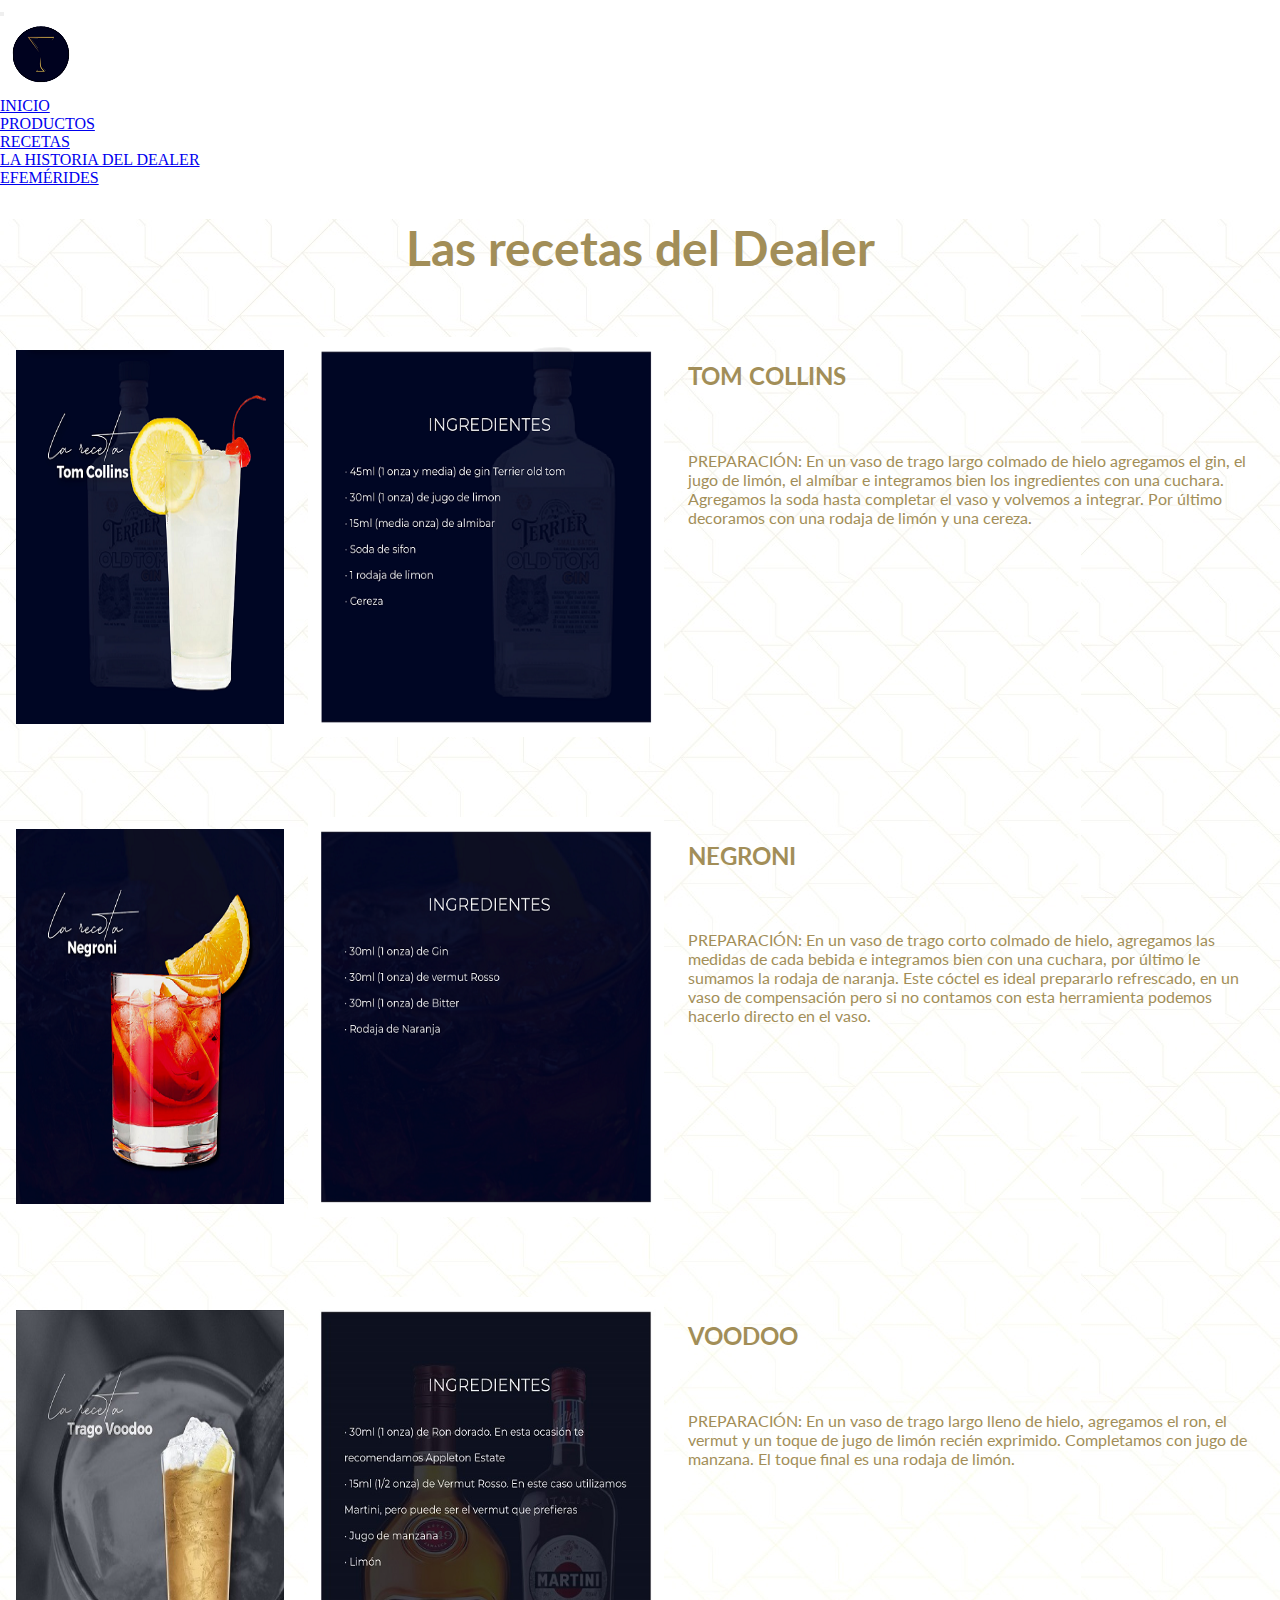
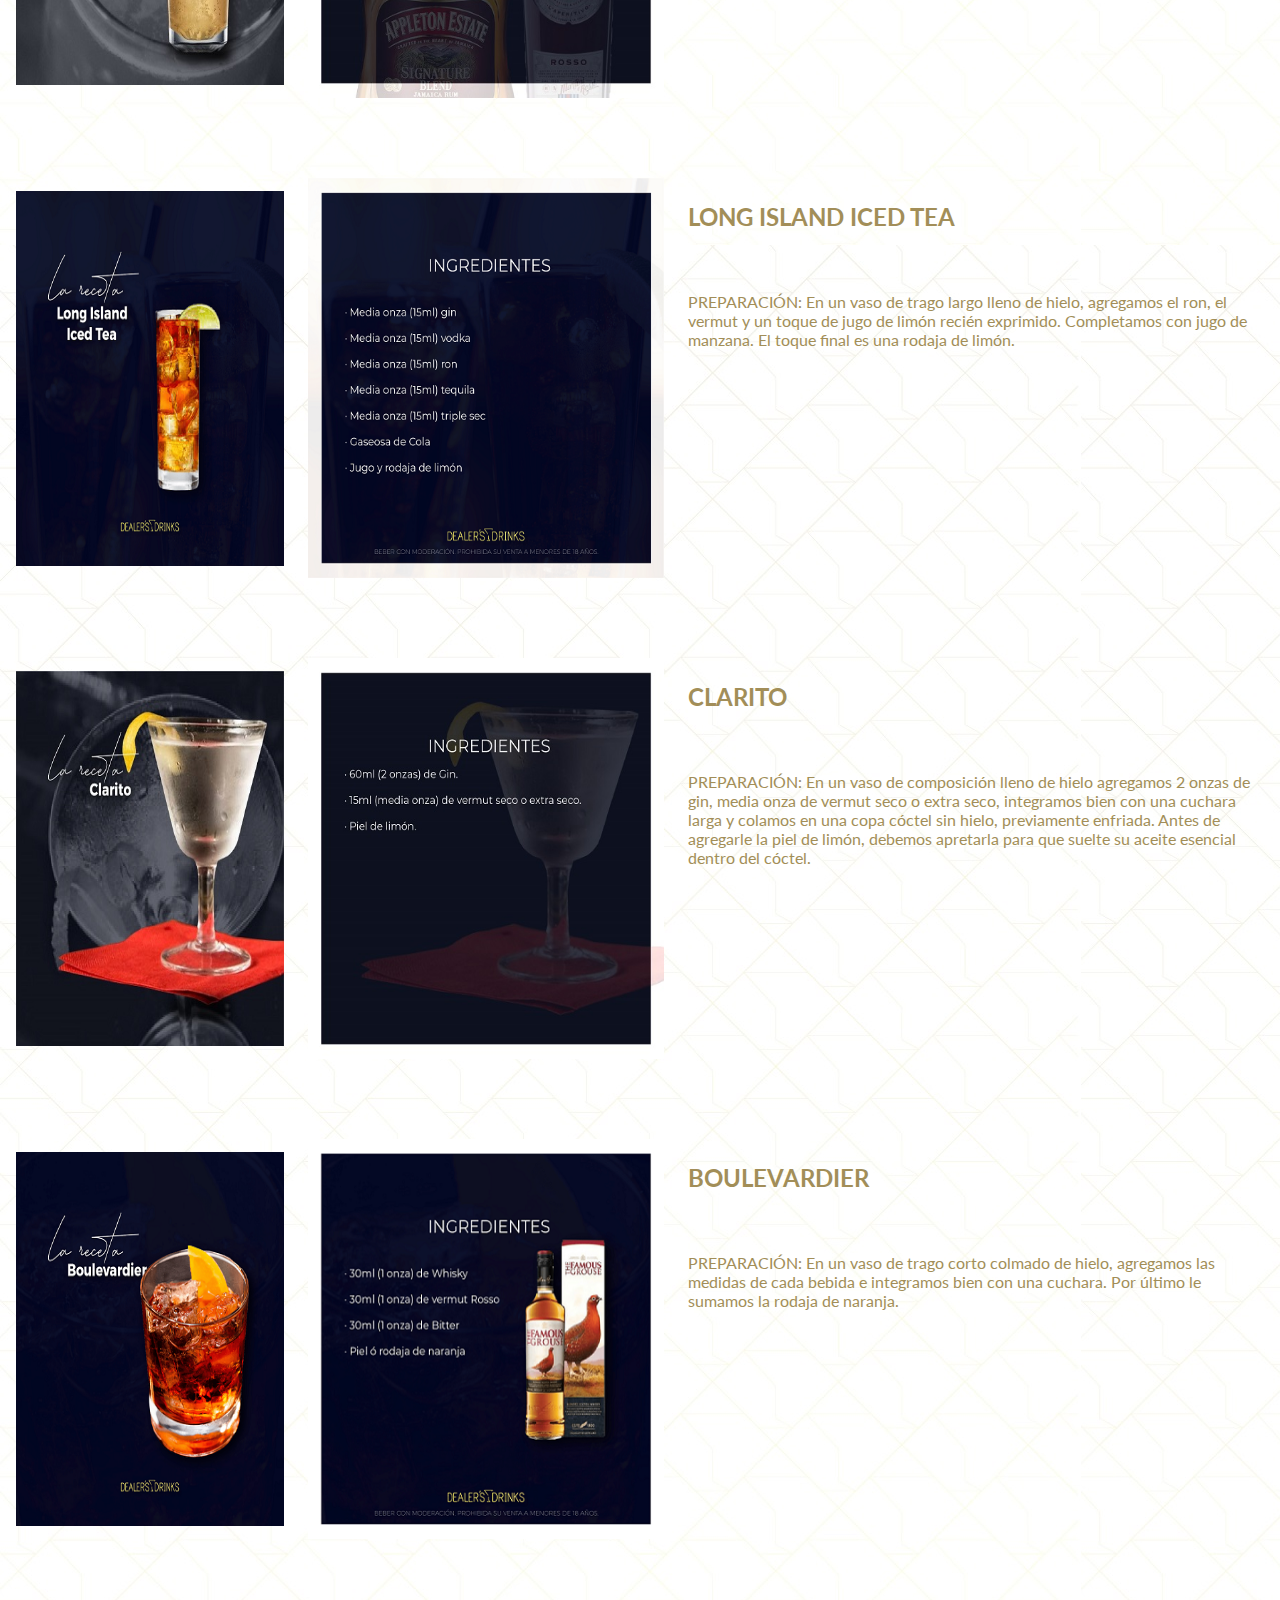
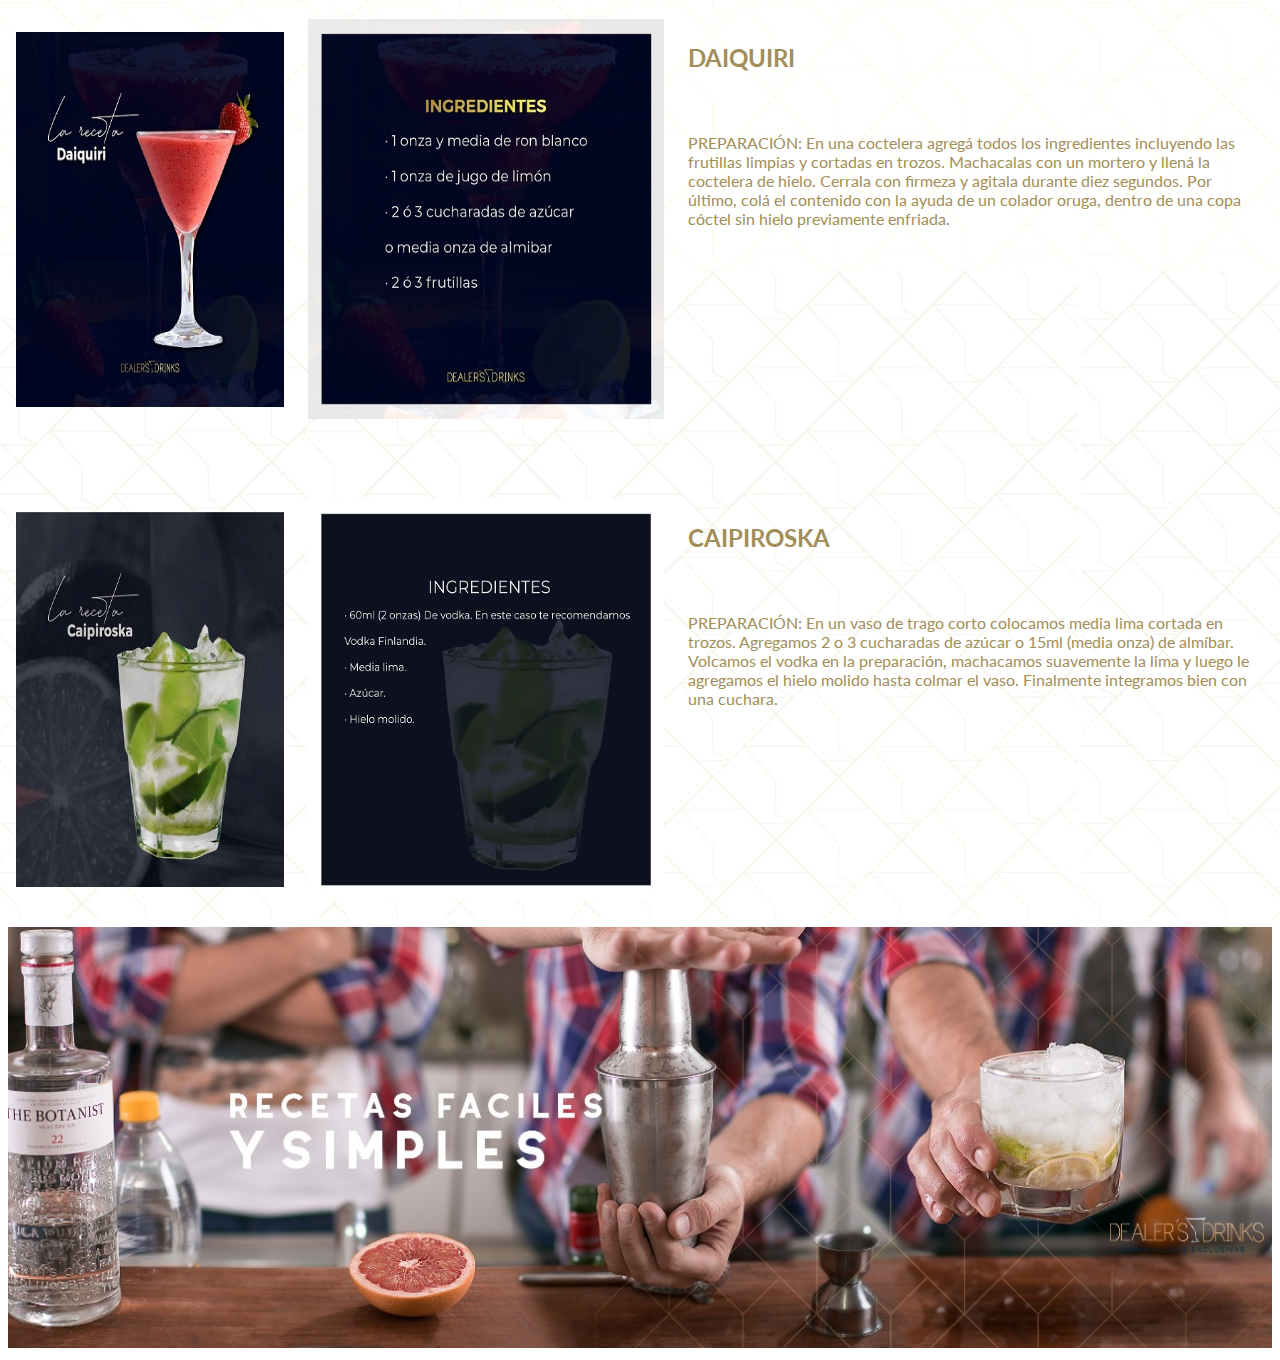
<file: secciones/recetas.html>
<!DOCTYPE html>
<html lang="en">

<head>
    <meta charset="UTF-8">
    <meta http-equiv="X-UA-Compatible" content="IE=edge">
    <meta name="viewport" content="width=device-width, initial-scale=1.0, maximum-scale=1.0, minimum-scale=1.0">
    <title>Dealer´s Drinks - Recetas</title>
    <meta name="description" content="Recetas de cocteles, recetas de tragos">
    <meta name="keywords" content="trago, cocktail, coctel, bartender, whisky, aperitivo, gin, vodka, ron, licor">
    <link rel="preconnect" href="https://fonts.googleapis.com">
    <link rel="preconnect" href="https://fonts.gstatic.com" crossorigin>
    <link href="https://fonts.googleapis.com/css2?family=Montserrat:ital,wght@0,300;0,400;0,500;1,300&display=swap"
        rel="stylesheet">
    <link href="https://fonts.googleapis.com/css2?family=Lato:wght@100;300&display=swap" rel="stylesheet">
    <link
    rel="stylesheet"
    href="https://cdnjs.cloudflare.com/ajax/libs/animate.css/4.1.1/animate.min.css"
  />
    <link href="https://cdn.jsdelivr.net/npm/bootstrap@5.2.0-beta1/dist/css/bootstrap.min.css" rel="stylesheet"
        integrity="sha384-0evHe/X+R7YkIZDRvuzKMRqM+OrBnVFBL6DOitfPri4tjfHxaWutUpFmBp4vmVor" crossorigin="anonymous">
    <link rel="stylesheet" href="../css/style.css">
</head>

<body>
    <header class="container-fluid">
        <!--inicio del menú de navegación-->
        <nav class="navbar navbar-dark bg-dark navbar-expand-lg bg-light">
            <div class="container-fluid">
                <button class="navbar-toggler" type="button" data-bs-toggle="collapse"
                    data-bs-target="#navbarTogglerDemo01" aria-controls="navbarTogglerDemo01" aria-expanded="false"
                    aria-label="Toggle navigation">
                    <span class="navbar-toggler-icon"></span>
                </button>

                <div class="collapse navbar-collapse" id="navbarTogglerDemo01">
                    <a class="navbar-brand" href="../index.html">
                        <img src="../dealers-drinks-images/logo-azul-redondo-sinfondo.png" alt="Dealers Drinks">
                    </a>
                    <ul class="navbar-nav me-auto mb-2 mb-lg-0">
                        <li class="nav-item">
                            <a class="nav-link" href="../index.html">INICIO</a>
                        </li>
                        <li class="nav-item">
                            <a class="nav-link" href="./productos.html">PRODUCTOS</a>
                        </li>
                        <li class="nav-item">
                            <a class="nav-link" href="./recetas.html">RECETAS</a>
                        </li>
                        <li class="nav-item">
                            <a class="nav-link" href="./historia.html">LA HISTORIA DEL DEALER</a>
                        </li>
                        <li class="nav-item">
                            <a class="nav-link" href="./efemerides.html">EFEMÉRIDES</a>
                        </li>

                    </ul>
                </div>
            </div>
        </nav>
        <!--Fin del menú de navegación-->
    </header>

    <section class="recetas">
        <h1>Las recetas del Dealer</h1>

        <article id="tom-collins">
            <!--inicio receta tom collins-->
            <div><img id="tom-collins-foto" src="../dealers-drinks-images/receta-tom-collins-foto.png" alt="tom collins"></div>
            <div><img src="../dealers-drinks-images/tom-collins-ingredientes.png"
                    alt="tom collins tom-collins-ingredientes"></div>
            <div id="preparacion-tom-collins">
                <h2>TOM COLLINS</h2>
                <p>PREPARACIÓN: En un vaso de trago largo colmado de hielo agregamos el gin, el jugo de limón, el almíbar e
                    integramos bien los ingredientes con una cuchara. Agregamos la soda hasta completar el vaso y
                    volvemos a integrar. Por último decoramos con una rodaja de limón y una cereza.</p>
            </div>


        </article>
        <article id="negroni">
            <div><img id="negroni-foto" src="../dealers-drinks-images/receta-negroni-foto.png" alt="negroni"></div>
            <div><img src="../dealers-drinks-images/negroni-ingredientes.png" alt="negroni-ingredientes"></div>
            <div class="preparacion-negroni">
                <h2>NEGRONI</h2>
                <P>PREPARACIÓN:
                    En un vaso de trago corto colmado de hielo, agregamos las medidas de cada bebida e integramos bien
                    con una cuchara, por último le sumamos la rodaja de naranja. Este cóctel es ideal prepararlo
                    refrescado, en un vaso de compensación pero si no contamos con esta herramienta podemos hacerlo
                    directo en el vaso.</P>
            </div>

        </article>
        <article id="voodoo">
            <div><img id="voodoo-foto" src="../dealers-drinks-images/receta-voodoo-foto.jpg" alt="voodoo"></div>
            <div><img src="../dealers-drinks-images/voodoo-ingredientes.jpg" alt="voodo-ingtredientes"></div>
            <div>
                <h2>VOODOO</h2>
                <P>
                    PREPARACIÓN:
                    En un vaso de trago largo lleno de hielo, agregamos el ron, el vermut y un toque de jugo de limón
                    recién exprimido. Completamos con jugo de manzana.
                    El toque final es una rodaja de limón.
                </P>
            </div>

        </article>
        <article id="long-island">
            <div><img id="long-island-foto" src="../dealers-drinks-images/receta-long-island-foto.png" alt="long-island-iced-tea"></div>
            <div><img src="../dealers-drinks-images/long-island-ingredientes.png" alt="long-island-ingtredientes"></div>
            <div>
                <h2>LONG ISLAND ICED TEA</h2>
                <P>PREPARACIÓN:
                    En un vaso de trago largo lleno de hielo, agregamos el ron, el vermut y un toque de jugo de limón
                    recién exprimido. Completamos con jugo de manzana.
                    El toque final es una rodaja de limón.
                </P>
            </div>

        </article>
        <article id="clarito">
            <div><img id="clarito-foto" src="../dealers-drinks-images/receta-clarito-foto.jpg" alt="clarito"></div>
            <div><img src="../dealers-drinks-images/clarito-ingredientes.jpg" alt="clarito-ingtredientes"></div>
            <div>
                <h2>CLARITO</h2>
                <P>PREPARACIÓN:
                    En un vaso de composición lleno de hielo agregamos 2 onzas de gin, media onza de vermut seco o extra
                    seco, integramos bien con una cuchara larga y colamos en una copa cóctel sin hielo, previamente
                    enfriada. Antes de agregarle la piel de limón, debemos apretarla para que suelte su aceite esencial
                    dentro del cóctel.
                </P>
            </div>
        </article>
        <article id="boulevardier">
            <div><img id="boulevardier-foto" src="../dealers-drinks-images/receta-boulevardier-foto.png" alt="boulevardier"></div>
            <div><img src="../dealers-drinks-images/boulevardier-ingredientes.png" alt="boulevardier-ingtredientes">
            </div>
            <div>
                <h2>BOULEVARDIER</h2>
                <P>PREPARACIÓN:
                    En un vaso de trago corto colmado de hielo, agregamos las medidas de cada bebida e integramos bien
                    con una cuchara. Por último le sumamos la rodaja de naranja.
                </P>
            </div>
        </article>
        <article id="daiquiri">
            <div><img id="daiquiri-foto" src="../dealers-drinks-images/receta-daiquiri-foto.jpeg" alt="daiquiri"></div>
            <div><img src="../dealers-drinks-images/daiquiri-Ingredientes.jpeg" alt="daiquiri-ingtredientes"></div>
            <div>
                <h2>DAIQUIRI</h2>
                <P>PREPARACIÓN:
                    En una coctelera agregá todos los ingredientes incluyendo las frutillas limpias y cortadas en
                    trozos. Machacalas con un mortero y llená la coctelera de hielo. Cerrala con firmeza y agitala
                    durante diez segundos. Por último, colá el contenido con la ayuda de un colador oruga, dentro de una
                    copa cóctel sin hielo previamente enfriada.
                </P>
            </div>
        </article>
        <article id="caipiroska">
            <div><img id="caipiroska-foto" src="../dealers-drinks-images/receta-caipiroska-foto.jpg" alt="caipiroska"></div>
            <div><img src="../dealers-drinks-images/caipiroska-ingredientes.jpg" alt="caipiroska-ingtredientes"></div>
            <div>
                <h2>CAIPIROSKA</h2>
                <P>PREPARACIÓN:
                    En un vaso de trago corto colocamos media lima cortada en trozos. Agregamos 2 o 3 cucharadas de
                    azúcar o 15ml (media onza) de almíbar. Volcamos el vodka en la preparación, machacamos suavemente la
                    lima y luego le agregamos el hielo molido hasta colmar el vaso. Finalmente integramos bien con una
                    cuchara.
                </P>
            </div>
        </article>
    </section>
    <div class="container">

        <footer class="receta__footer">

            <img src="../dealers-drinks-images/recetas-footer.jpg" alt="recetas-faciles">
        </footer>
    </div>
    <script src="https://cdn.jsdelivr.net/npm/bootstrap@5.2.0-beta1/dist/js/bootstrap.bundle.min.js"
        integrity="sha384-pprn3073KE6tl6bjs2QrFaJGz5/SUsLqktiwsUTF55Jfv3qYSDhgCecCxMW52nD2" crossorigin="anonymous">
    </script>
</body>

</html>
</file>
<file: css/style.css>
* {
    margin: 0;
    padding: 0;
    box-sizing: border-box;
}


/*Inicio estilos visión Dealers*/
.inicio {
    margin-top: 5.5rem;
    padding-top: 1.5rem;
}

.inicio__somos {
    padding: 1.5rem;
    margin: 1.5rem;
    text-align: center;
    background-image: url(../dealers-drinks-images/entramado.jpg);
    color: #a28e58;
}

.inicio__somos h1 {
    font-family: 'Lato', sans-serif;
    font-size: 3rem;
}

.inicio__somos p {
    font-family: 'Lato', sans-serif;
    font-size: 1.5rem;
}

/*Fin estilos visión Dealers*/

/*Inicio estilos galería*/



.galeria-1 .container {
    padding: 1%;
    align-items: center;
    background-color: #212128;
    display: grid;
    gap: 2px;
    grid-template-columns: 3fr 3fr 3fr;
    grid-template-rows: 1;
    height: auto;
}

.galeria-1 .container img {
    width: 100%;
    height: 100%;
}

.galeria-1 .container img:hover {
    filter: grayscale(1);
}

/*Fin estilos galería*/
/*Inicio estilos espirituosas*/
.espirituosas {
    margin: 10px;
    padding: 5px;
    height: auto;
    font-family: 'Lato', sans-serif;
    background-image: url(../dealers-drinks-images/entramado.jpg);
}

.espirituosas h2 {
    margin: 15px 0;
    padding-top: 10px;
    color: #30333A;
    font-family: 'Lato', sans-serif;
    font-size: 30px;
    text-align: center;
}

.espirituosas p {
    margin: 10px;
    text-align: justify;
    color: #30333A;
    font-family: 'Lato', sans-serif;
    font-size: 18px;
    font-weight: 300;
}

/*Fin estilos espirituosas*/
/*Inicio estilos galería*/
.galeria-2 .container {
    padding: 1%;
    align-items: center;
    background-color: #212128;
    display: grid;
    gap: 2px;
    grid-template-columns: 3fr 3fr 3fr;
    grid-template-rows: 1;
    height: auto;
}

.galeria-2 .container img {
    width: 100%;
    height: 100%;
}

.galeria-2 .container img:hover {
    filter: grayscale(1);
}

/*Fin estilos galería*/
/*Inicio espirituosas historia*/
.espirituosas--historia {
    margin: 20px 15px 20px 15px;
    padding: 5px;
    height: auto;
    font-family: 'Lato', sans-serif;
    background-image: url(../dealers-drinks-images/entramado.jpg);
}

.espirituosas--historia h3 {
    margin: 10px 0;
    text-align: center;
    color: #30333A;
    font-family: 'Lato', sans-serif;
    font-size: 25px;
}

.espirituosas--historia p {
    margin: 10px;
    color: #30333A;
    font-family: 'Lato', sans-serif;
    font-size: 18px;
    font-weight: 300;
    text-align: justify;
}

/*Inicio estilos footer*/
.piepag {
    overflow: hidden;
}

.piepag .container-fluid {
    height: 10rem;
    background-color: #212128;
    display: flex;
    flex-direction: row;
    color: #a28e58;
    justify-content: space-between;

}

.piepag .container-fluid .img-fluid {
    filter: opacity(70%);
}

.piepag-redes {
    padding-right: 0.5rem;
    padding-bottom: 0.5rem;

}

.piepag-redes h4 {
    margin: 2rem 0 2rem 0;
    color: #a28e58;
    font-family: 'Lato', sans-serif;
    text-transform: uppercase;
    font-size: 1.5rem;
    text-align: right;
}

.piepag-redes a {
    margin: 1rem 0 1rem 2rem;
    padding-left: 3rem;
}


/*Fin estilos footer*/





/*Inicio estilos recetas*/
.recetas {
    background-image: url(../dealers-drinks-images/entramado.jpg);
    font-family: 'Lato', sans-serif;
    color: #a28e58;
}

.recetas h1 {
    margin-top: 2rem;
    text-align: center;
    font-size: 3rem;
}

.recetas article {
    overflow: hidden;
    display: grid;
    grid-template-columns: repeat(auto-fit, minmax(3fr, 1fr));
}

.recetas article :nth-child(1) {
    margin: 1.3rem 1rem 1.3rem 0.5rem;
    padding: 1rem 0 1rem 0;
    grid-column: 1 / 3;
}

.recetas article :nth-child(2) {
    height: 100%;
    width: 100%;
    margin: 0 5rem 0 0.5rem;
    padding: 1.5rem 2rem 1.5rem 0;
    grid-column: 4 / 6;
}

.recetas article :nth-child(3) {
    margin-top: 3rem;
    grid-column: 6 / 9;
}

#tom-collins img {
    height: 100%;
    width: 100%;
    animation: backInDown;
    animation-duration: 2s;
}

#negroni img {
    height: 100%;
    width: 100%;
    animation: backInDown;
    animation-duration: 2s;
}

#voodoo img {
    height: 100%;
    width: 100%;
    animation: backInDown;
    animation-duration: 2s;
}

#clarito img {
    height: 100%;
    width: 100%;
    animation: backInDown;
    animation-duration: 2s;
}

#boulevardier img {
    height: 100%;
    width: 100%;
    animation: backInDown;
    animation-duration: 2s;
}

#long-island img {
    height: 100%;
    width: 100%;
    animation: backInDown;
    animation-duration: 2s;
}

#daiquiri img {
    height: 100%;
    width: 100%;
    animation: backInDown;
    animation-duration: 2s;
}

#caipiroska img {
    height: 100%;
    width: 100%;
    animation: backInDown;
    animation-duration: 2s;
}

.receta__footer {
    align-items: center;
    padding: 0.5rem;
}

.receta__footer img {
    width: 100%;
}

@media all and (max-width: 900px) {

    #tom-collins-foto,
    #negroni-foto,
    #voodoo-foto,
    #clarito-foto,
    #boulevardier-foto,
    #long-island-foto,
    #daiquiri-foto,
    #caipiroska-foto {
        display: none;
    }

}

/*Fin estilos recetas*/

/*Inicio estilos historia*/
.historia {
    margin: 15px 30px 10px 30px;
    background-image: url(../dealers-drinks-images/el-dealer.jpeg);
    background-size: 100%;
    filter: opacity(80%);
    background-repeat: no-repeat;
    justify-content: center;
}

.historia h1 {
    margin: 25px auto;
    padding: 10px;
    font-size: 32px;
    font-family: 'Lato', sans-serif;
    color: black;
    text-align: center;
    text-shadow: 1px 1px 1px lightgoldenrodyellow;
}

.historia p {
    margin: 15px 40px 15px 40px;
    font-size: 16px;
    font-family: 'Lato', sans-serif;
    color: black;
    text-align: justify;
    font-weight: bold;
    line-height: 40px;
    text-shadow: 1px 1px 1px lightgoldenrodyellow;
}

.dealer--galeria {
    background-color: #212128;
    display: grid;
    grid-template-columns: repeat(11, 1fr);
    overflow: hidden;
}

.dealer--galeria img {
    width: 100%;
    height: 100%;
}

.dealer-1 {
    grid-column: 1 / 3;
    transition: all 4s;

}

.dealer-3 {
    grid-column: 3 / 9;
    transition: all 2s;
}

.dealer-6 {
    grid-column: 9 / 12;
    transition: all 4s;
}

.dealer--galeria .dealer-1:hover {
    transform: rotateY(360deg);
}

.dealer--galeria .dealer-3:hover {
    transform: scale(1.2);
}

.dealer--galeria .dealer-6:hover {
    transform: rotateY(360deg);
}

/*Fin estilos historia*/
/*Inicio estilos productos*/
.productos h1 {
    margin: 25px auto;
    height: 7rem;
    padding: 2rem;
    font-size: 32px;
    font-family: 'Lato', sans-serif;
    background-image: url(../dealers-drinks-images/entramado.jpg);
    color: #a28e58;
    text-align: center;
    text-transform: uppercase;
}

.productos-iconos {
    display: grid;
    grid-template-rows: 1;
    grid-template-columns: 1fr 1fr 1fr 1fr 1fr;
    gap: 2px;
}

.productos-iconos img {
    height: 100%;
    width: 100%;
    filter: grayscale(0.4);
}

#whisky-lista {
    height: 4rem;
    margin: 1.5rem 5rem 0 5rem;
    padding: 0.5rem;
    font-size: 2.5rem;
    font-family: 'Lato', sans-serif;
    background-color: #212128;
    color: #a28e58;
    text-align: center;
}

#whisky {
    padding-top: 0.25rem;
    display: grid;
    grid-template-columns: 2fr 3fr 3fr 2fr;
    gap: 0.5rem;
    font-family: 'Lato', sans-serif;
    font-size: 1rem;
    color: #212128;
    text-align: left;
    background-image: url(../dealers-drinks-images/entramado.jpg);
}

#whisky img {
    width: 100%;
    background-color: #212128;
}

#whisky h3 {
    margin-right: 3rem;
    padding: 0.5rem;
    font-family: 'Lato', sans-serif;
    color: #a28e58;
    font-weight: bold;
}

#whisky ul {
    list-style-type: none;
    margin: 1rem;
}

#gin-lista {
    height: 4rem;
    margin: 0 5rem 0 5rem;
    padding: 0.5rem;
    font-size: 2.5rem;
    font-family: 'Lato', sans-serif;
    background-color: #212128;
    color: #a28e58;
    text-align: center;
}

#gin {
    margin: 1rem;
    display: grid;
    grid-template-columns: 2fr 3fr 3fr;
    gap: 1rem;
    font-family: 'Lato', sans-serif;
    font-size: 1rem;
    color: #212128;
    text-align: left;
    background-image: url(../dealers-drinks-images/entramado.jpg);
}

#gin img {
    padding-top: 1rem;
    width: 100%;
}

#gin ul {
    list-style-type: none;
    margin-left: 5rem;
}

#vodka-lista {
    height: 4rem;
    margin-top: 5rem;
    font-size: 2.5rem;
    font-family: 'Lato', sans-serif;
    background-color: #212128;
    color: #a28e58;
    text-align: center;
}

#vodka {
    margin-top: 2rem;
    margin-bottom: 2rem;
    display: grid;
    grid-template-columns: 2fr 3fr 3fr;
    gap: 1rem;
    font-family: 'Lato', sans-serif;
    font-size: 1rem;
    color: #212128;
    text-align: left;
    background-image: url(../dealers-drinks-images/entramado.jpg);
}

#vodka img {
    padding-top: 0.5rem;
    width: 100%;
}

#vodka ul {
    list-style-type: none;
    margin-left: 5rem;
}

#vodka ul li {
    padding: 0.3rem;
}

#ron-lista {
    height: 4rem;
    margin-top: 3rem;
    padding: 0.5rem;
    font-size: 2.5rem;
    font-family: 'Lato', sans-serif;
    background-color: #212128;
    color: #a28e58;
    text-align: center;
}

#ron {
    height: 30rem;
    overflow: hidden;
    margin: 1rem;
    display: grid;
    grid-template-columns: 2fr 3fr;
    gap: 1rem;
    font-family: 'Lato', sans-serif;
    font-size: 1rem;
    color: #212128;
    text-align: left;
    background-image: url(../dealers-drinks-images/entramado.jpg);
}

#ron img {
    padding-top: 1rem;
    width: 100%;
}

#ron ul {
    padding-top: 8rem;
    list-style-type: none;
    margin-left: 5rem;
}

#ron ul li {
    padding: 1rem;
}

#varios-lista {
    height: 4rem;
    margin: 3rem 0 3rem 0;
    padding: 0.5rem;
    font-size: 2.5rem;
    font-family: 'Lato', sans-serif;
    background-color: #212128;
    color: #a28e58;
    text-align: center;
}

#varios {
    width: 100%;
    display: grid;
    grid-template-columns: 2fr 3fr 3fr;
    font-family: 'Lato', sans-serif;
    font-size: 1rem;
    color: #212128;
    text-align: left;
    background-image: url(../dealers-drinks-images/entramado.jpg);
}

#varios img {
    padding-top: 0.5rem;
    width: 100%;
}

#varios ul {
    padding-top: 1rem;
    padding-bottom: 1rem;
    list-style-type: none;
    margin-left: 5rem;
}

#varios ul li {
    padding: 0.15rem;
}


/*Inicio estilos efemérides*/
.efemerides {
    background-image: url(../dealers-drinks-images/fechas-encabezado.jpg);
    height: 8rem;
    color: #212128;
    font-family: 'Lato', sans-serif;
    text-align: center;
}

.efemerides h1 {
    padding-top: 1rem;
    font-size: 3rem;
    text-transform: uppercase;
}

#fechas--importantes {
    font-size: 1.5rem;
    padding-bottom: 3rem;
}

.fechas {
    font-family: 'Lato', sans-serif;
    background-image: url(../dealers-drinks-images/entramado.jpg);
    text-align: center;
    padding-bottom: 2rem;
}

.fechas h2 {
    height: 2.5rem;
    font-size: 2rem;
    color: #a28e58;
    background-color: #212128;
    text-align: center;
    font-weight: bolder;
}

.fechas h3 {
    padding: 0.5rem;
    font-size: 1.5rem;
}

.fechas p {
    padding-bottom: 0.5rem;
    font-size: 1rem;
    font-weight: bold;
}

.piepag__fechas .container {
    height: 10rem;
    padding: 0;
    display: flex;
    flex-direction: row;
    justify-content: space-evenly;
    font-family: 'Lato', sans-serif;
    align-items: center;
    overflow: hidden;
    background-color: #212128;
}

.piepag__fechas .container h3 {
    height: auto;
    text-transform: uppercase;
    color: #a28e58;
    font-weight: bolder;
}

/*Fin estilos efemérides*/
</file>
